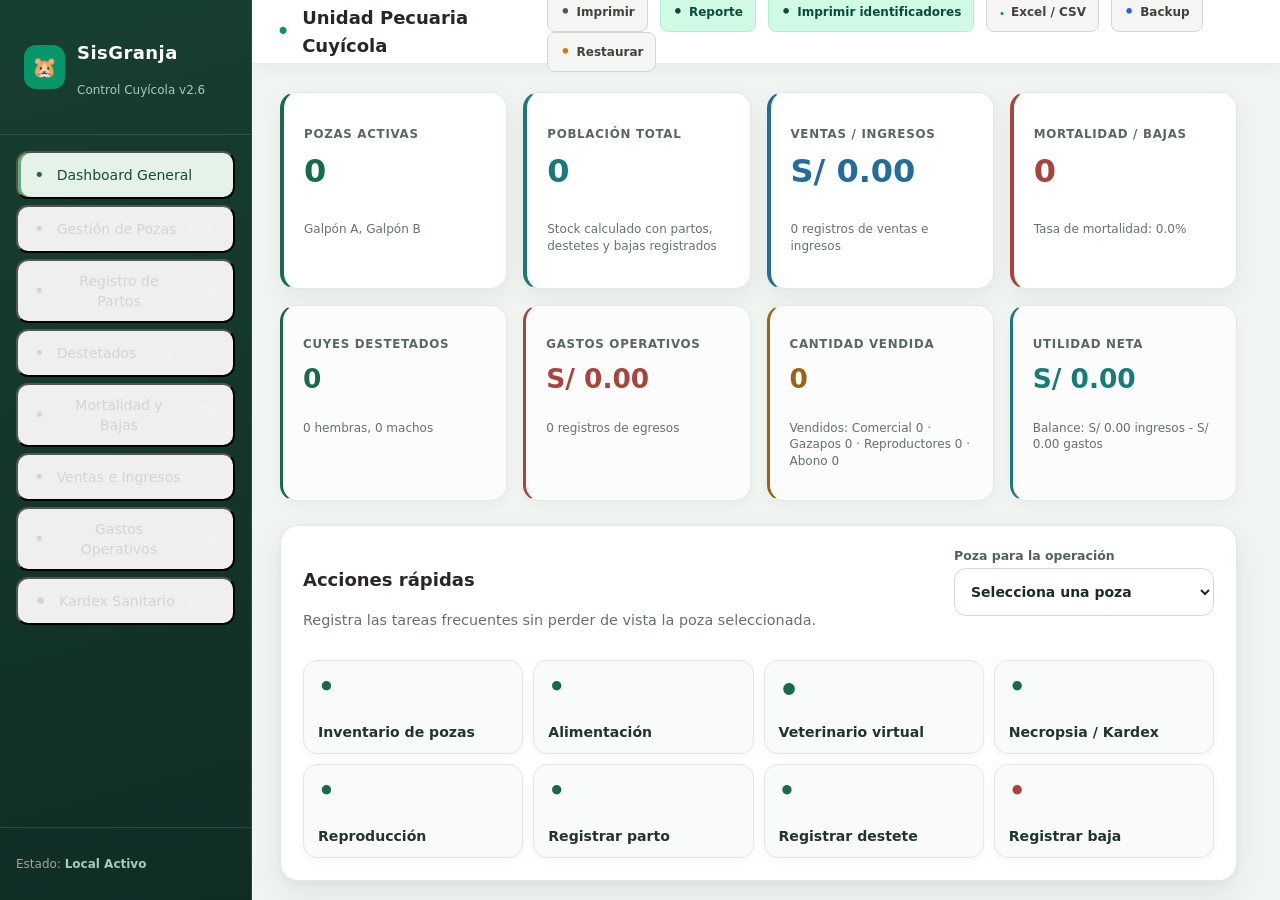
<file: SisGranja_v2.5.html>
<!DOCTYPE html>
<html lang="es">
<head>
    <meta charset="UTF-8">
    <meta name="viewport" content="width=device-width, initial-scale=1.0">
    <meta http-equiv="Content-Security-Policy" content="default-src 'none'; script-src 'unsafe-inline'; style-src 'unsafe-inline'; img-src 'self' data: blob:; font-src 'self' data:; connect-src 'none'; object-src 'none'; base-uri 'none'; form-action 'none'">
    <title>SisGranja v2.6 - Unidad Pecuaria Cuyícola</title>
    <style>
        :root {
      color-scheme: light;
      --farm-green: #0f766e; /* Verde bosque corporativo */
      --farm-ink: #1e293b;   /* Texto pizarra oscuro */
      --farm-canvas: #f8fafc; /* Fondo gris claro minimalista */
      --farm-card: #ffffff;  /* Tarjetas blancas puras */
      --farm-border: #e2e8f0; /* Bordes sutiles */
      --farm-line: #e0e5eb;
      --farm-shadow: 0 10px 28px rgb(31 41 55 / 5%), 0 2px 6px rgb(31 41 55 / 3%);
    }
        * { box-sizing: border-box; }
        html { scroll-behavior: smooth; }
        body { font-family: system-ui, -apple-system, BlinkMacSystemFont, 'Segoe UI', sans-serif; background: var(--farm-canvas); color: var(--farm-ink); }
        button, input, select { font: inherit; }
        button, input, select, label[for] { -webkit-tap-highlight-color: transparent; }
        button:focus-visible, input:focus-visible, select:focus-visible, textarea:focus-visible { outline: 3px solid #8bc7a9; outline-offset: 2px; }
        input:not([type="checkbox"]), select, textarea { min-height: 56px; border-color: var(--farm-line); border-radius: 10px; background-color: #fff; color: var(--farm-ink); font-size: 1rem; transition: border-color 150ms ease, box-shadow 150ms ease, background-color 150ms ease; }
        input:not([type="checkbox"]):focus, select:focus, textarea:focus { border-color: #4d9b75; box-shadow: 0 0 0 4px rgb(23 107 75 / 11%); outline: none; }
        input::placeholder, textarea::placeholder { color: #8a9690; }
        button { min-height: 48px; border-radius: 10px; font-weight: 700; transition: filter 150ms ease, box-shadow 150ms ease, transform 150ms ease; }
        button:hover:not(:disabled) { filter: brightness(.97); }
        button:active:not(:disabled) { transform: translateY(1px); }
        button:disabled { cursor: not-allowed; }
        .app-sidebar { background: #252f39; border-color: #35414b; color: #e2e8ee; }
        .app-sidebar > div:first-child > div:first-child { border-color: #35414b; }
        .app-sidebar .border-emerald-900, .app-sidebar .border-emerald-900\/50 { border-color: #35414b; }
        .app-sidebar .text-emerald-400 { color: #a8cbb9; }
        .app-sidebar [id^="badge-"] { background: #35414b; color: #e2e8ee; }
        .app-sidebar nav button { min-height: 48px; border-radius: 9px; }
        .app-sidebar nav button:hover { background-color: #303b46; }
        .app-sidebar nav button.bg-emerald-900 { background-color: #394651; color: #fff; box-shadow: inset 3px 0 #7eb698; }
        .app-topbar { background: rgb(255 255 255 / 97%); border-color: var(--farm-line); box-shadow: 0 2px 10px rgb(31 41 55 / 3%); backdrop-filter: blur(12px); }
        .app-topbar button, .app-topbar label { min-height: 40px; border-radius: 8px; }
        .app-main { min-width: 0; background: var(--farm-canvas); }
        .app-content { background: var(--farm-canvas); }
        .view-section { padding-bottom: 8px; }
        .surface, .bg-white.rounded-2xl { border: 1px solid var(--farm-line) !important; border-radius: 14px !important; background-color: #fff; box-shadow: var(--farm-shadow) !important; }
        .view-section > .bg-white:has(> form), .view-section > section:has(> form), #view-dashboard section:has(form) { padding: 28px !important; }
        .view-section > .bg-white:has(> form) > h3, .view-section > section:has(> form) > h3 { margin-bottom: 22px; }
        .view-section form { row-gap: 20px; column-gap: 20px; }
        .view-section form label { color: #40544a; font-size: .9rem; font-weight: 700; line-height: 1.45; }
        .view-section form input:not([type="checkbox"]), .view-section form select, .view-section form textarea { width: 100%; margin-top: 7px; padding: 12px 14px; }
        .view-section form > button[type="submit"], .view-section form > div > button[type="submit"] { min-height: 56px; padding: 12px 22px; font-size: .95rem; }
        .view-section form > button.action-giant { min-height: 76px; }
        #view-salud form > div:last-child { grid-column: 1 / -1; }
        #view-bajas > section { padding: 32px !important; }
        #view-bajas #baja-form { gap: 22px; }
        #view-bajas #baja-form label { font-size: .95rem; }
        #view-bajas #baja-form label.bg-emerald-700, #view-bajas #baja-form label.bg-slate-700 { color: #fff; }
        .action-giant { display: flex; min-height: 76px; width: 100%; align-items: center; justify-content: center; gap: 12px; border-radius: 11px; padding: 16px 20px; color: #fff; font-size: 1.05rem; font-weight: 800; text-align: center; box-shadow: 0 5px 12px rgb(24 53 43 / 14%); transition: filter 150ms ease, transform 150ms ease, box-shadow 150ms ease; }
        .action-giant:hover { filter: brightness(.96); box-shadow: 0 8px 18px rgb(24 53 43 / 18%); }
        .action-giant:active { transform: translateY(1px); }
        .action-giant:disabled { filter: grayscale(.65); }
        .action-giant i { font-size: 2rem; flex: none; }
        .action-parto { background: #176b4b; }
        .action-destete { background: #a34d16; }
        .action-venta { background: #176b9b; }
        .action-baja { background: #a33b32; }
        .toast-confirmation { width: min(100%, 520px); min-height: 72px; border-radius: 12px; padding: 18px 20px; color: #fff; font-size: 1.05rem; font-weight: 800; box-shadow: 0 12px 32px rgb(24 53 43 / 24%); }
        .toast-confirmation i { font-size: 1.8rem; flex: none; }
        .toast-success { background: #176b4b; }
        .toast-error { background: #a33b32; }
        .temperature-ok { background: #e0f3e7; color: #176b4b; border-color: #b8dfc5; }
        .temperature-alert { background: #fff0d6; color: #92530c; border-color: #f1d5a4; }
        .temperature-danger { background: #fce2df; color: #9e433c; border-color: #f2cbc6; }
        .temperature-cold { background: #dceefa; color: #22628c; border-color: #bfdff2; }
        table { color: #374151; }
        thead { background-color: #f5f7f9 !important; color: #596579 !important; }
        thead th { font-weight: 800; letter-spacing: .04em; }
        tbody tr { border-color: #e9edf1 !important; }
        tbody tr:hover { background-color: #f8fafb !important; }
        input[type="checkbox"] { accent-color: var(--farm-green); }
        @media print {
            body { display: block !important; height: auto !important; overflow: visible !important; background: #fff !important; }
            .app-sidebar, .app-topbar, .no-print, #toast-container { display: none !important; }
            .app-main, .app-content { display: block !important; height: auto !important; overflow: visible !important; padding: 0 !important; }
            .view-section { display: block !important; break-after: page; }
            .view-section.hidden { display: none !important; }
            button { display: none !important; }
            .bg-white, .surface { box-shadow: none !important; }
        }
        @media (min-width: 768px) {
            .app-sidebar { position: sticky; top: 0; width: 260px; min-width: 260px; height: 100vh; }
            .app-content { padding: 30px !important; }
        }
        @media (max-width: 767px) {
            body { height: 100dvh; min-height: 100dvh; overflow: hidden; }
            .app-sidebar { flex: none; }
            .app-sidebar > div:first-child > div:first-child { padding: 12px 16px; }
            .app-sidebar > div:first-child > div:first-child > div:first-child { padding: 8px; font-size: 18px; }
            .app-sidebar nav { display: flex; gap: 8px; overflow-x: auto; padding: 8px 12px 12px; scrollbar-width: thin; }
            .app-sidebar nav button { width: auto; min-width: max-content; min-height: 48px; padding: 0 14px; }
            .app-sidebar nav button span.ml-auto { margin-left: 4px; }
            .app-sidebar > div:last-child { display: none; }
            .app-main { height: calc(100dvh - 132px); min-height: 0; }
            .app-topbar { min-height: 60px; height: auto; padding: 8px 14px; gap: 8px; }
            .app-topbar > div:last-child { flex-wrap: nowrap; overflow-x: auto; max-width: 58%; }
            .app-topbar > div:last-child > span { display: none; }
            .app-content { padding: 16px !important; }
            .surface, .bg-white.rounded-2xl { border-radius: 12px !important; }
            .view-section > .bg-white:has(> form), .view-section > section:has(> form), #view-dashboard section:has(form), #view-bajas > section { padding: 20px !important; }
            .view-section form { row-gap: 17px; column-gap: 14px; }
            .view-section form input:not([type="checkbox"]), .view-section form select, .view-section form textarea { min-height: 62px; font-size: 16px; }
            button { min-height: 54px; }
            .app-topbar button, .app-topbar label { min-height: 40px; }
            .action-giant { min-height: 76px; font-size: 1rem; }
            #toast-container { right: 12px; bottom: calc(12px + env(safe-area-inset-bottom)); left: 12px; align-items: center; }
            #toast-container > div { width: 100%; }
            .view-section .overflow-x-auto { border: 1px solid #e6ece8; border-radius: 10px; }
        }
        /* Local utility layer: replaces the external Tailwind runtime. */
        *, *::before, *::after { box-sizing: border-box; }
        body { margin: 0; }
        img, canvas { display: block; max-width: 100%; }
        button { cursor: pointer; }
        .hidden { display: none !important; }
        .block { display: block; }
        .flex { display: flex; }
        .inline-flex { display: inline-flex; }
        .grid { display: grid; }
        .flex-1 { flex: 1 1 0%; }
        .flex-col { flex-direction: column; }
        .flex-wrap { flex-wrap: wrap; }
        .items-center { align-items: center; }
        .items-end { align-items: flex-end; }
        .items-start { align-items: flex-start; }
        .justify-between { justify-content: space-between; }
        .justify-center { justify-content: center; }
        .justify-end { justify-content: flex-end; }
        .grid-cols-1 { grid-template-columns: repeat(1, minmax(0, 1fr)); }
        .gap-1\.5 { gap: .375rem; }
        .gap-2 { gap: .5rem; }
        .gap-3 { gap: .75rem; }
        .gap-4 { gap: 1rem; }
        .gap-6 { gap: 1.5rem; }
        .space-y-1 > :not([hidden]) ~ :not([hidden]) { margin-top: .25rem; }
        .space-y-1\.5 > :not([hidden]) ~ :not([hidden]) { margin-top: .375rem; }
        .space-y-2 > :not([hidden]) ~ :not([hidden]) { margin-top: .5rem; }
        .space-y-3 > :not([hidden]) ~ :not([hidden]) { margin-top: .75rem; }
        .space-y-4 > :not([hidden]) ~ :not([hidden]) { margin-top: 1rem; }
        .space-y-5 > :not([hidden]) ~ :not([hidden]) { margin-top: 1.25rem; }
        .space-y-6 > :not([hidden]) ~ :not([hidden]) { margin-top: 1.5rem; }
        .space-x-3 > :not([hidden]) ~ :not([hidden]) { margin-left: .75rem; }
        .min-h-screen { min-height: 100vh; }
        .min-h-20 { min-height: 5rem; }
        .min-w-0 { min-width: 0; }
        .min-w-36 { min-width: 9rem; }
        .w-full { width: 100%; }
        .w-2 { width: .5rem; }
        .w-5 { width: 1.25rem; }
        .w-64 { width: 16rem; }
        .h-screen { height: 100vh; }
        .h-2 { height: .5rem; }
        .h-5 { height: 1.25rem; }
        .h-16 { height: 4rem; }
        .h-32 { height: 8rem; }
        .h-64 { height: 16rem; }
        .max-w-full { max-width: 100%; }
        .max-w-sm { max-width: 24rem; }
        .max-w-3xl { max-width: 48rem; }
        .max-h-64 { max-height: 16rem; }
        [class~="max-h-[90vh]"] { max-height: 90vh; }
        .shrink-0 { flex-shrink: 0; }
        .overflow-hidden { overflow: hidden; }
        .overflow-x-auto { overflow-x: auto; }
        .overflow-y-auto { overflow-y: auto; }
        .relative { position: relative; }
        .fixed { position: fixed; }
        .inset-0 { inset: 0; }
        .bottom-5 { bottom: 1.25rem; }
        .right-5 { right: 1.25rem; }
        .z-50 { z-index: 50; }
        .mx-auto { margin-left: auto; margin-right: auto; }
        .my-5 { margin-top: 1.25rem; margin-bottom: 1.25rem; }
        .mb-1 { margin-bottom: .25rem; }
        .mb-3 { margin-bottom: .75rem; }
        .mb-4 { margin-bottom: 1rem; }
        .ml-auto { margin-left: auto; }
        .mr-1 { margin-right: .25rem; }
        .mt-0\.5 { margin-top: .125rem; }
        .mt-1 { margin-top: .25rem; }
        .mt-2 { margin-top: .5rem; }
        .mt-4 { margin-top: 1rem; }
        .p-2 { padding: .5rem; }
        .p-3 { padding: .75rem; }
        .p-4 { padding: 1rem; }
        .p-5 { padding: 1.25rem; }
        .p-6 { padding: 1.5rem; }
        .p-8 { padding: 2rem; }
        .px-2 { padding-left: .5rem; padding-right: .5rem; }
        .px-3 { padding-left: .75rem; padding-right: .75rem; }
        .px-4 { padding-left: 1rem; padding-right: 1rem; }
        .px-5 { padding-left: 1.25rem; padding-right: 1.25rem; }
        .px-6 { padding-left: 1.5rem; padding-right: 1.5rem; }
        .py-0\.5 { padding-top: .125rem; padding-bottom: .125rem; }
        .py-1 { padding-top: .25rem; padding-bottom: .25rem; }
        .py-1\.5 { padding-top: .375rem; padding-bottom: .375rem; }
        .py-2 { padding-top: .5rem; padding-bottom: .5rem; }
        .py-2\.5 { padding-top: .625rem; padding-bottom: .625rem; }
        .py-3 { padding-top: .75rem; padding-bottom: .75rem; }
        .py-4 { padding-top: 1rem; padding-bottom: 1rem; }
        .pl-5 { padding-left: 1.25rem; }
        .self-end { align-self: flex-end; }
        .cursor-pointer { cursor: pointer; }
        .pointer-events-none { pointer-events: none; }
        .text-center { text-align: center; }
        .text-left { text-align: left; }
        .text-xs { font-size: .75rem; line-height: 1rem; }
        .text-sm { font-size: .875rem; line-height: 1.25rem; }
        .text-base { font-size: 1rem; line-height: 1.5rem; }
        .text-lg { font-size: 1.125rem; line-height: 1.75rem; }
        .text-xl { font-size: 1.25rem; line-height: 1.75rem; }
        .text-2xl { font-size: 1.5rem; line-height: 2rem; }
        .text-3xl { font-size: 1.875rem; line-height: 2.25rem; }
        .font-medium { font-weight: 500; }
        .font-normal { font-weight: 400; }
        .font-semibold { font-weight: 600; }
        .font-bold { font-weight: 700; }
        .font-extrabold { font-weight: 800; }
        .uppercase { text-transform: uppercase; }
        .tracking-wide { letter-spacing: .025em; }
        .tabular-nums { font-variant-numeric: tabular-nums; }
        .antialiased { -webkit-font-smoothing: antialiased; }
        .whitespace-pre-wrap { white-space: pre-wrap; }
        .break-words { overflow-wrap: break-word; }
        .object-contain { object-fit: contain; }
        .outline-none { outline: 2px solid transparent; outline-offset: 2px; }
        .list-decimal { list-style-type: decimal; }
        .border { border: 1px solid var(--farm-border); }
        .border-2 { border: 2px solid var(--farm-border); }
        .border-b { border-bottom: 1px solid var(--farm-border); }
        .border-r { border-right: 1px solid var(--farm-border); }
        .border-t { border-top: 1px solid var(--farm-border); }
        .border-collapse { border-collapse: collapse; }
        .border-t-transparent { border-top-color: transparent; }
        .rounded-lg { border-radius: .5rem; }
        .rounded-xl { border-radius: .75rem; }
        .rounded-2xl { border-radius: 1rem; }
        .rounded-full { border-radius: 9999px; }
        .shadow { box-shadow: 0 1px 3px rgb(15 23 42 / 12%); }
        .shadow-sm { box-shadow: 0 1px 2px rgb(15 23 42 / 8%); }
        .shadow-xs { box-shadow: 0 1px 2px rgb(15 23 42 / 6%); }
        .shadow-2xl { box-shadow: 0 24px 48px rgb(15 23 42 / 24%); }
        .transition { transition: all 150ms ease; }
        .animate-pulse { animation: pulse 1.5s ease-in-out infinite; }
        .animate-spin { animation: spin 1s linear infinite; }
        @keyframes pulse { 50% { opacity: .45; } }
        @keyframes spin { to { transform: rotate(360deg); } }
        .bg-white { background-color: #fff; }
        .bg-stone-50 { background-color: #fafaf9; }
        .bg-stone-100 { background-color: #f5f5f4; }
        .bg-stone-700 { background-color: #44403c; }
        .bg-stone-950\/60 { background-color: rgb(12 10 9 / 60%); }
        .bg-stone-950\/80 { background-color: rgb(12 10 9 / 80%); }
        .bg-slate-700 { background-color: #334155; }
        .bg-amber-50 { background-color: #fffbeb; }
        .bg-amber-600 { background-color: #d97706; }
        .bg-amber-700 { background-color: #b45309; }
        .bg-emerald-50 { background-color: #ecfdf5; }
        .bg-emerald-100 { background-color: #d1fae5; }
        .bg-emerald-500 { background-color: #10b981; }
        .bg-emerald-600 { background-color: #059669; }
        .bg-emerald-700 { background-color: #047857; }
        .bg-emerald-800 { background-color: #065f46; }
        .bg-emerald-900 { background-color: #064e3b; }
        .bg-emerald-950 { background-color: #022c22; }
        .bg-rose-50 { background-color: #fff1f2; }
        .bg-rose-700 { background-color: #be123c; }
        .bg-sky-50 { background-color: #f0f9ff; }
        .bg-sky-700 { background-color: #0369a1; }
        .text-white { color: #fff; }
        .text-stone-300 { color: #d6d3d1; }
        .text-stone-400 { color: #a8a29e; }
        .text-stone-500 { color: #78716c; }
        .text-stone-600 { color: #57534e; }
        .text-stone-700 { color: #44403c; }
        .text-stone-800 { color: #292524; }
        .text-stone-900 { color: #1c1917; }
        .text-emerald-200 { color: #a7f3d0; }
        .text-emerald-400 { color: #34d399; }
        .text-emerald-600 { color: #059669; }
        .text-emerald-700 { color: #047857; }
        .text-emerald-800 { color: #065f46; }
        .text-emerald-900 { color: #064e3b; }
        .text-amber-600 { color: #d97706; }
        .text-amber-800 { color: #92400e; }
        .text-amber-900 { color: #78350f; }
        .text-blue-600 { color: #2563eb; }
        .text-blue-700 { color: #1d4ed8; }
        .text-rose-600 { color: #e11d48; }
        .border-stone-200 { border-color: #e7e5e4; }
        .border-stone-300 { border-color: #d6d3d1; }
        .border-emerald-200 { border-color: #a7f3d0; }
        .border-emerald-700 { border-color: #047857; }
        .border-emerald-900 { border-color: #064e3b; }
        .border-emerald-900\/50 { border-color: rgb(6 78 59 / 50%); }
        .border-amber-200 { border-color: #fde68a; }
        .border-rose-200 { border-color: #fecdd3; }
        .border-sky-200 { border-color: #bae6fd; }
        .hover\:bg-emerald-700:hover { background-color: #047857; }
        .hover\:bg-emerald-800:hover { background-color: #065f46; }
        .hover\:bg-emerald-900\/60:hover { background-color: rgb(6 78 59 / 60%); }
        .hover\:bg-slate-800:hover { background-color: #1e293b; }
        .hover\:bg-stone-200:hover { background-color: #e7e5e4; }
        .hover\:bg-stone-800:hover { background-color: #292524; }
        .hover\:bg-amber-700:hover { background-color: #b45309; }
        .hover\:bg-emerald-200:hover { background-color: #a7f3d0; }
        .hover\:text-stone-800:hover { color: #292524; }
        .hover\:text-emerald-950:hover { color: #022c22; }
        .focus\:border-emerald-600:focus { border-color: #059669; }
        .disabled\:cursor-not-allowed:disabled { cursor: not-allowed; }
        .disabled\:bg-stone-300:disabled { background-color: #d6d3d1; }
        .disabled\:text-stone-600:disabled { color: #57534e; }
        i.ph { display: inline-block; font-style: normal; line-height: 1; }
        i.ph::before { content: '•'; }
        .ph-baby::before { content: '◉'; }
        .ph-calendar-check::before { content: '▣'; }
        .ph-camera::before { content: '◉'; }
        .ph-chart-bar::before { content: '▥'; }
        .ph-chart-pie::before { content: '◔'; }
        .ph-currency-circle-dollar::before { content: 'S/'; }
        .ph-download-simple::before { content: '↓'; }
        .ph-file-text::before, .ph-printer::before { content: '▤'; }
        .ph-file-xls::before { content: 'CSV'; font-size: .55em; font-weight: 800; }
        .ph-first-aid-kit::before { content: '+'; font-size: 1.25em; }
        .ph-floppy-disk::before { content: '▣'; }
        .ph-heartbeat::before { content: '♥'; }
        .ph-image::before { content: '▧'; }
        .ph-lightning::before { content: 'ϟ'; }
        .ph-paw-print::before { content: '✣'; }
        .ph-qr-code::before { content: '#'; font-weight: 800; }
        .ph-receipt::before { content: '≡'; }
        .ph-shield-warning::before { content: '⚠'; }
        .ph-shopping-cart::before { content: '▱'; }
        .ph-squares-four::before { content: '▦'; }
        .ph-upload-simple::before { content: '↑'; }
        .ph-users-three::before { content: '♟'; }
        @media (min-width: 640px) {
            .sm\:flex { display: flex; }
            .sm\:flex-row { flex-direction: row; }
            .sm\:items-center { align-items: center; }
            .sm\:items-end { align-items: flex-end; }
            .sm\:justify-between { justify-content: space-between; }
            .sm\:grid-cols-2 { grid-template-columns: repeat(2, minmax(0, 1fr)); }
            .sm\:grid-cols-3 { grid-template-columns: repeat(3, minmax(0, 1fr)); }
            .sm\:grid-cols-4 { grid-template-columns: repeat(4, minmax(0, 1fr)); }
            .sm\:grid-cols-5 { grid-template-columns: repeat(5, minmax(0, 1fr)); }
            [class~="sm:grid-cols-[minmax(0,1fr)_repeat(5,auto)]"] { grid-template-columns: minmax(0, 1fr) repeat(5, auto); }
            .sm\:col-span-2 { grid-column: span 2 / span 2; }
            .sm\:col-span-4 { grid-column: span 4 / span 4; }
            .sm\:col-span-5 { grid-column: span 5 / span 5; }
            .sm\:p-6 { padding: 1.5rem; }
            .sm\:p-7 { padding: 1.75rem; }
            .sm\:w-40 { width: 10rem; }
        }
        @media (min-width: 768px) {
            .md\:flex-row { flex-direction: row; }
            .md\:w-64 { width: 16rem; }
            .md\:grid-cols-4 { grid-template-columns: repeat(4, minmax(0, 1fr)); }
            .md\:col-span-4 { grid-column: span 4 / span 4; }
        }
        @media (min-width: 1024px) {
            .lg\:grid-cols-2 { grid-template-columns: repeat(2, minmax(0, 1fr)); }
            .lg\:grid-cols-4 { grid-template-columns: repeat(4, minmax(0, 1fr)); }
        }
        @media (min-width: 1280px) {
            .xl\:grid-cols-4 { grid-template-columns: repeat(4, minmax(0, 1fr)); }
            .xl\:col-span-4 { grid-column: span 4 / span 4; }
            .xl\:col-span-5 { grid-column: span 5 / span 5; }
        }
        :root {
            --farm-green: #176b4b;
            --farm-ink: #1d2b24;
            --farm-canvas: #f1f5f1;
            --farm-card: #fff;
            --farm-border: #dce6dd;
            --farm-line: #e2e9e3;
            --farm-shadow: 0 12px 28px rgb(21 48 34 / 8%), 0 2px 6px rgb(21 48 34 / 4%);
        }
        body { font-family: "Aptos", "Segoe UI", system-ui, sans-serif; color: var(--farm-ink); background: var(--farm-canvas); }
        .app-sidebar { background: linear-gradient(165deg, #173f31 0%, #102d24 100%); border-color: #244b3b; color: #e7f0e9; }
        .app-sidebar > div:first-child > div:first-child { border-color: rgb(255 255 255 / 12%); }
        .app-sidebar .border-emerald-900, .app-sidebar .border-emerald-900\/50 { border-color: rgb(255 255 255 / 12%); }
        .app-sidebar nav button { min-height: 48px; border-radius: 12px; transition: background-color 150ms ease, color 150ms ease; }
        .app-sidebar nav button:hover { background: rgb(255 255 255 / 9%); }
        .app-sidebar nav button.bg-emerald-900 { background: #e5f2e9; color: #174b35; box-shadow: inset 3px 0 #69aa7b; }
        .app-sidebar nav button.bg-emerald-900 .text-lg { color: #176b4b; }
        .app-sidebar [id^="badge-"] { background: rgb(255 255 255 / 12%); color: #e7f0e9; }
        .app-topbar { min-width: 0; background: rgb(255 255 255 / 96%); border-color: var(--farm-line); box-shadow: 0 3px 14px rgb(24 53 37 / 5%); }
        .app-main, .app-content, .view-section, .view-section > * { min-width: 0; }
        .app-content { background: var(--farm-canvas); scrollbar-gutter: stable; }
        .surface, .bg-white.rounded-2xl { border: 1px solid var(--farm-line) !important; border-radius: 18px !important; background: var(--farm-card); box-shadow: var(--farm-shadow) !important; }
        .view-section form { min-width: 0; }
        .view-section form > *, .view-section form label { min-width: 0; }
        .view-section form input:not([type="checkbox"]), .view-section form select, .view-section form textarea { max-width: 100%; }
        input[type="file"] { max-width: 100%; font-size: .9rem; }
        .dashboard-kpis { grid-template-columns: repeat(4, minmax(0, 1fr)); gap: 16px; }
        .kpi-card { position: relative; min-height: 148px; overflow: hidden; padding: 21px 20px; border: 1px solid var(--farm-line) !important; border-left: 4px solid var(--kpi-accent, #176b4b) !important; border-radius: 16px !important; background: #fff; box-shadow: 0 8px 22px rgb(24 53 37 / 7%) !important; }
        .kpi-card > p:first-child { color: #59685e; font-size: .74rem; letter-spacing: .06em; }
        .kpi-card h3 { margin-top: 9px; color: var(--kpi-accent, #176b4b); font-size: 2rem; line-height: 1.12; font-variant-numeric: tabular-nums; overflow-wrap: anywhere; }
        .kpi-card > p:last-child { margin-top: 8px; color: #657269; line-height: 1.4; overflow-wrap: anywhere; }
        .kpi-card-secondary { min-height: 124px; padding: 18px 20px; border-left-width: 3px !important; background: #fbfcfb; box-shadow: 0 4px 14px rgb(24 53 37 / 4%) !important; }
        .kpi-card-secondary h3 { font-size: 1.65rem; }
        .kpi-accent-green { --kpi-accent: #176b4b; }
        .kpi-accent-teal { --kpi-accent: #187b78; }
        .kpi-accent-blue { --kpi-accent: #246c9b; }
        .kpi-accent-rose { --kpi-accent: #a8443e; }
        .kpi-accent-amber { --kpi-accent: #9a6416; }
        .quick-actions { padding: 22px; }
        .quick-actions-heading { display: flex; align-items: flex-start; justify-content: space-between; gap: 18px; margin-bottom: 18px; }
        .quick-actions-heading p { max-width: 680px; margin-top: 5px; color: #647168; font-size: .9rem; }
        .quick-poza-picker { display: block; width: min(100%, 300px); flex: 0 0 260px; color: #526258; font-size: .78rem; font-weight: 800; }
        .quick-poza-picker select { min-height: 48px; margin-top: 5px; padding: 9px 12px; }
        .quick-action-grid { display: grid; grid-template-columns: repeat(4, minmax(0, 1fr)); gap: 10px; }
        .quick-action { display: flex; min-width: 0; min-height: 94px; flex-direction: column; align-items: flex-start; justify-content: space-between; gap: 12px; border: 1px solid #e0e9e1; border-radius: 14px; padding: 13px 14px; background: #f8fbf8; color: #20362a; text-align: left; box-shadow: 0 3px 9px rgb(24 53 37 / 4%); }
        .quick-action:hover { border-color: #a8cbb1; background: #f0f7f1; box-shadow: 0 7px 16px rgb(24 53 37 / 9%); }
        .quick-action i { color: #176b4b; font-size: 1.65rem; }
        .quick-action span { font-size: .88rem; font-weight: 800; line-height: 1.2; }
        .quick-action.quick-action-alert i { color: #a8443e; }
        .demo-tools { border: 1px solid #e8dfc9; border-radius: 14px; padding: 14px 16px; background: #fffcf5; }
        .demo-tools summary { color: #70551e; cursor: pointer; font-size: .88rem; font-weight: 800; }
        .demo-tools button { margin-top: 12px; }
        .view-section > .bg-white:has(> form), .view-section > section:has(> form), #view-dashboard section:has(form) { padding: 24px !important; }
        @media (min-width: 768px) {
            .app-sidebar { width: 252px; min-width: 252px; }
            .app-content { padding: 28px !important; }
        }
        @media (min-width: 768px) and (max-width: 1100px) {
            .dashboard-kpis { grid-template-columns: repeat(2, minmax(0, 1fr)); }
            .quick-action-grid { grid-template-columns: repeat(2, minmax(0, 1fr)); }
        }
        @media (max-width: 767px) {
            body { height: 100dvh; min-height: 100dvh; overflow: hidden; }
            .app-sidebar nav { gap: 7px; padding: 7px 12px 10px; }
            .app-sidebar nav button { min-height: 46px; padding: 0 12px; }
            .app-main { height: calc(100dvh - 132px); }
            .app-topbar { min-height: 58px; padding: 7px 12px; gap: 7px; }
            .app-topbar > div:first-child { min-width: 0; gap: 7px; }
            .app-topbar h2 { overflow: hidden; font-size: .92rem; text-overflow: ellipsis; white-space: nowrap; }
            .app-topbar > div:last-child { max-width: 54%; gap: 6px; }
            .app-topbar > div:last-child button, .app-topbar > div:last-child label { flex: 0 0 auto; padding: 0 10px; }
            .app-content { padding: 14px !important; }
            .dashboard-kpis { grid-template-columns: repeat(2, minmax(0, 1fr)); gap: 10px; }
            .kpi-card { min-height: 134px; padding: 16px 14px; }
            .kpi-card h3 { font-size: 1.75rem; }
            .kpi-card-secondary { min-height: 116px; padding: 14px; }
            .kpi-card-secondary h3 { font-size: 1.45rem; }
            .quick-actions { padding: 17px; }
            .quick-actions-heading { display: block; margin-bottom: 14px; }
            .quick-poza-picker { width: 100%; margin-top: 14px; }
            .quick-action-grid { grid-template-columns: repeat(2, minmax(0, 1fr)); gap: 8px; }
            .quick-action { min-height: 82px; padding: 12px; }
            .view-section > .bg-white:has(> form), .view-section > section:has(> form), #view-dashboard section:has(form), #view-bajas > section { padding: 17px !important; }
            .view-section form { row-gap: 14px; column-gap: 12px; }
            .view-section form input:not([type="checkbox"]), .view-section form select, .view-section form textarea { min-height: 54px; font-size: 16px; }
            .action-giant { min-height: 68px; }
        }
        @media (max-width: 390px) {
            .kpi-card { padding: 14px 11px; }
            .kpi-card > p:first-child { font-size: .68rem; }
            .kpi-card h3 { font-size: 1.55rem; }
            .kpi-card-secondary h3 { font-size: 1.3rem; }
            .quick-action span { font-size: .82rem; }
        }
    </style>
</head>
<body class="min-h-screen flex flex-col md:flex-row antialiased">

    <!-- SIDEBAR -->
    <aside class="app-sidebar w-full md:w-64 bg-emerald-950 text-stone-300 flex flex-col justify-between border-r border-emerald-900 shrink-0">
        <div>
            <div class="p-6 flex items-center space-x-3 border-b border-emerald-900/50">
                <div class="bg-emerald-600 p-2 rounded-xl text-white font-bold text-xl">🐹</div>
                <div>
                    <h1 class="font-bold text-lg text-white tracking-wide">SisGranja</h1>
                    <p class="text-xs text-emerald-400">Control Cuyícola v2.6</p>
                </div>
            </div>
            <nav class="p-4 space-y-1.5">
                <button onclick="switchView('dashboard')" id="nav-dashboard" class="w-full flex items-center space-x-3 px-4 py-2.5 rounded-xl font-medium text-sm transition bg-emerald-900 text-white shadow-sm">
                    <i class="ph ph-squares-four text-lg"></i><span>Dashboard General</span>
                </button>
                <button onclick="switchView('cuyes')" id="nav-cuyes" class="w-full flex items-center space-x-3 px-4 py-2.5 rounded-xl font-medium text-sm transition hover:bg-emerald-900/60 text-stone-300">
                    <i class="ph ph-paw-print text-lg"></i><span>Gestión de Pozas</span>
                    <span id="badge-pozas" class="ml-auto bg-emerald-800 text-emerald-200 text-xs px-2 py-0.5 rounded-full">0</span>
                </button>
                <button onclick="switchView('partos')" id="nav-partos" class="w-full flex items-center space-x-3 px-4 py-2.5 rounded-xl font-medium text-sm transition hover:bg-emerald-900/60 text-stone-300">
                    <i class="ph ph-baby text-lg"></i><span>Registro de Partos</span>
                    <span id="badge-partos" class="ml-auto bg-emerald-800 text-emerald-200 text-xs px-2 py-0.5 rounded-full">0</span>
                </button>
                <button onclick="switchView('destetados')" id="nav-destetados" class="w-full flex items-center space-x-3 px-4 py-2.5 rounded-xl font-medium text-sm transition hover:bg-emerald-900/60 text-stone-300">
                    <i class="ph ph-users-three text-lg"></i><span>Destetados</span>
                    <span id="badge-destetados" class="ml-auto bg-emerald-800 text-emerald-200 text-xs px-2 py-0.5 rounded-full">0</span>
                </button>
                <button onclick="switchView('bajas')" id="nav-bajas" class="w-full flex items-center space-x-3 px-4 py-2.5 rounded-xl font-medium text-sm transition hover:bg-emerald-900/60 text-stone-300">
                    <i class="ph ph-shield-warning text-lg"></i><span>Mortalidad y Bajas</span>
                    <span id="badge-bajas" class="ml-auto bg-emerald-800 text-emerald-200 text-xs px-2 py-0.5 rounded-full">0</span>
                </button>
                <button onclick="switchView('ventas')" id="nav-ventas" class="w-full flex items-center space-x-3 px-4 py-2.5 rounded-xl font-medium text-sm transition hover:bg-emerald-900/60 text-stone-300">
                    <i class="ph ph-shopping-cart text-lg"></i><span>Ventas e Ingresos</span>
                    <span id="badge-ventas" class="ml-auto bg-emerald-800 text-emerald-200 text-xs px-2 py-0.5 rounded-full">0</span>
                </button>
                <button onclick="switchView('gastos')" id="nav-gastos" class="w-full flex items-center space-x-3 px-4 py-2.5 rounded-xl font-medium text-sm transition hover:bg-emerald-900/60 text-stone-300">
                    <i class="ph ph-receipt text-lg"></i><span>Gastos Operativos</span>
                    <span id="badge-gastos" class="ml-auto bg-emerald-800 text-emerald-200 text-xs px-2 py-0.5 rounded-full">0</span>
                </button>
                <button onclick="switchView('salud')" id="nav-salud" class="w-full flex items-center space-x-3 px-4 py-2.5 rounded-xl font-medium text-sm transition hover:bg-emerald-900/60 text-stone-300">
                    <i class="ph ph-first-aid-kit text-lg"></i><span>Kardex Sanitario</span>
                    <span id="badge-salud" class="ml-auto bg-emerald-800 text-emerald-200 text-xs px-2 py-0.5 rounded-full">0</span>
                </button>
            </nav>
        </div>
        <div class="p-4 border-t border-emerald-900/50 text-xs text-stone-400">
            <p>Estado: <span class="text-emerald-400 font-semibold">Local Activo</span></p>
        </div>
    </aside>

    <!-- MAIN CONTENT -->
    <main class="app-main flex-1 flex flex-col h-screen overflow-hidden">
        <!-- TOPBAR -->
        <header class="app-topbar bg-white border-b border-stone-200 h-16 flex items-center justify-between px-6 shrink-0">
            <div class="flex items-center space-x-3">
                <i class="ph ph-paw-print text-2xl text-emerald-600"></i>
                <h2 id="view-title" class="font-bold text-stone-800 text-lg">Unidad Pecuaria Cuyícola</h2>
            </div>
            <div class="flex items-center space-x-3 flex-wrap">
                <span class="bg-emerald-100 text-emerald-800 text-xs font-semibold px-3 py-1 rounded-full border border-emerald-200 hidden sm:flex items-center gap-1.5">
                    <span class="w-2 h-2 rounded-full bg-emerald-500 animate-pulse"></span> Ratio Estándar: 1 Macho / 6 Hembras
                </span>
                <button onclick="window.print()" class="bg-stone-100 hover:bg-stone-200 text-stone-700 text-xs font-semibold px-3 py-2 rounded-lg border border-stone-300 flex items-center gap-1.5 transition">
                    <i class="ph ph-printer text-stone-600 text-base"></i> Imprimir
                </button>
                <button onclick="imprimirReporte()" class="bg-emerald-100 hover:bg-emerald-200 text-emerald-900 text-xs font-semibold px-3 py-2 rounded-lg border border-emerald-200 flex items-center gap-1.5 transition">
                    <i class="ph ph-file-text text-base"></i> Reporte
                </button>
                <button onclick="imprimirTodosLosQR()" class="bg-emerald-100 hover:bg-emerald-200 text-emerald-900 text-xs font-semibold px-3 py-2 rounded-lg border border-emerald-200 flex items-center gap-1.5 transition">
                    <i class="ph ph-qr-code text-base"></i> Imprimir identificadores
                </button>
                <button onclick="exportarExcel()" class="bg-stone-100 hover:bg-stone-200 text-stone-700 text-xs font-semibold px-3 py-2 rounded-lg border border-stone-300 flex items-center gap-1.5 transition">
                    <i class="ph ph-file-xls text-emerald-600 text-base"></i> Excel / CSV
                </button>
                <button onclick="exportarBackup()" class="bg-stone-100 hover:bg-stone-200 text-stone-700 text-xs font-semibold px-3 py-2 rounded-lg border border-stone-300 flex items-center gap-1.5 transition">
                    <i class="ph ph-download-simple text-blue-600 text-base"></i> Backup
                </button>
                <label class="bg-stone-100 hover:bg-stone-200 text-stone-700 text-xs font-semibold px-3 py-2 rounded-lg border border-stone-300 flex items-center gap-1.5 transition cursor-pointer">
                    <i class="ph ph-upload-simple text-amber-600 text-base"></i> Restaurar
                    <input type="file" id="file-restore" onchange="restaurarBackup(event)" class="hidden" accept=".json">
                </label>
            </div>
        </header>

        <!-- CONTENT VIEWS WRAPPER -->
        <div class="app-content flex-1 overflow-y-auto p-8" id="main-content-container">

            <!-- 1. DASHBOARD -->
            <div id="view-dashboard" class="space-y-6 view-section">
                <!-- Tarjetas KPI -->
                <div class="grid dashboard-kpis">
                    <div class="kpi-card kpi-accent-green">
                        <p class="text-xs font-bold text-stone-500 uppercase">Pozas Activas</p>
                        <h3 id="kpi-pozas" class="text-3xl font-extrabold text-stone-900 mt-1">0</h3>
                        <p id="kpi-pozas-sub" class="text-xs text-stone-500 mt-1">Galpón A, Galpón B</p>
                    </div>
                    <div class="kpi-card kpi-accent-teal">
                        <p class="text-xs font-bold text-stone-500 uppercase">Población Total</p>
                        <h3 id="kpi-poblacion" class="text-3xl font-extrabold text-emerald-700 mt-1">0</h3>
                        <p id="kpi-poblacion-sub" class="text-xs text-stone-500 mt-1">0 hembr., 0 mach., 0 crías</p>
                    </div>
                    <div class="kpi-card kpi-accent-blue">
                        <p class="text-xs font-bold text-stone-500 uppercase">Ventas / Ingresos</p>
                        <h3 id="kpi-ingresos" class="text-3xl font-extrabold text-blue-700 mt-1">S/ 0.00</h3>
                        <p id="kpi-ventas-sub" class="text-xs text-stone-500 mt-1">0 cuyes comercializados</p>
                    </div>
                    <div class="kpi-card kpi-accent-rose">
                        <p class="text-xs font-bold text-stone-500 uppercase">Mortalidad / Bajas</p>
                        <h3 id="kpi-bajas" class="text-3xl font-extrabold text-amber-600 mt-1">0</h3>
                        <p id="kpi-bajas-sub" class="text-xs text-stone-500 mt-1">Tasa: 0.0%</p>
                    </div>
                    <div class="kpi-card kpi-card-secondary kpi-accent-green">
                        <p class="text-xs font-bold text-stone-500 uppercase">Cuyes Destetados</p>
                        <h3 id="kpi-destetados" class="text-3xl font-extrabold text-stone-900 mt-1">0</h3>
                        <p id="kpi-destetados-sub" class="text-xs text-stone-500 mt-1">0 hembras, 0 machos</p>
                    </div>
                    <div class="kpi-card kpi-card-secondary kpi-accent-rose">
                        <p class="text-xs font-bold text-stone-500 uppercase">Gastos Operativos</p>
                        <h3 id="kpi-gastos" class="text-3xl font-extrabold text-rose-600 mt-1">S/ 0.00</h3>
                        <p id="kpi-gastos-sub" class="text-xs text-stone-500 mt-1">0 registros de egresos</p>
                    </div>
                    <div class="kpi-card kpi-card-secondary kpi-accent-amber">
                        <p class="text-xs font-bold text-stone-500 uppercase">Cantidad Vendida</p>
                        <h3 id="kpi-engorde" class="text-3xl font-extrabold text-amber-600 mt-1">0</h3>
                        <p id="kpi-engorde-sub" class="text-xs text-stone-500 mt-1">Vendidos: Comercial 0 · Gazapos 0 · Reproductores 0 · Abono 0</p>
                    </div>
                    <div class="kpi-card kpi-card-secondary kpi-accent-teal">
                        <p class="text-xs font-bold text-stone-500 uppercase">Utilidad Neta</p>
                        <h3 id="kpi-utilidad" class="text-3xl font-extrabold text-emerald-600 mt-1">S/ 0.00</h3>
                        <p id="kpi-utilidad-sub" class="text-xs text-stone-500 mt-1">Superávit / Ganancia neta acumulada</p>
                    </div>
                </div>

                <section class="surface quick-actions no-print" aria-labelledby="quick-actions-title">
                    <div class="quick-actions-heading">
                        <div>
                            <h3 id="quick-actions-title" class="text-lg font-extrabold text-stone-800">Acciones rápidas</h3>
                            <p>Registra las tareas frecuentes sin perder de vista la poza seleccionada.</p>
                        </div>
                        <label class="quick-poza-picker">Poza para la operación
                            <select id="quick-poza" data-poza-activa="true" class="w-full rounded-xl border border-stone-300 bg-white px-3 py-2 text-sm"><option value="">Selecciona una poza</option></select>
                        </label>
                    </div>
                    <div class="quick-action-grid">
                        <button type="button" onclick="abrirPozasRapido()" class="quick-action"><i class="ph ph-paw-print" aria-hidden="true"></i><span>Inventario de pozas</span></button>
                        <button type="button" onclick="abrirAlimentacionRapida()" class="quick-action"><i class="ph ph-leaf" aria-hidden="true"></i><span>Alimentación</span></button>
                        <button type="button" onclick="abrirRegistroRapido('bajas')" class="quick-action"><i class="ph ph-first-aid-kit" aria-hidden="true"></i><span>Veterinario virtual</span></button>
                        <button type="button" onclick="abrirRegistroRapido('salud')" class="quick-action"><i class="ph ph-microscope" aria-hidden="true"></i><span>Necropsia / Kardex</span></button>
                        <button type="button" onclick="abrirEmpadreRapido()" class="quick-action"><i class="ph ph-heartbeat" aria-hidden="true"></i><span>Reproducción</span></button>
                        <button type="button" onclick="abrirRegistroRapido('partos')" class="quick-action"><i class="ph ph-baby" aria-hidden="true"></i><span>Registrar parto</span></button>
                        <button type="button" onclick="abrirRegistroRapido('destetados')" class="quick-action"><i class="ph ph-users-three" aria-hidden="true"></i><span>Registrar destete</span></button>
                        <button type="button" onclick="abrirRegistroRapido('bajas')" class="quick-action quick-action-alert"><i class="ph ph-shield-warning" aria-hidden="true"></i><span>Registrar baja</span></button>
                    </div>
                </section>

                <section id="temperature-panel" class="surface bg-white p-5 sm:p-6 border border-stone-200" aria-labelledby="temperature-title">
                    <div class="flex flex-col sm:flex-row sm:items-center justify-between gap-4">
                        <div>
                            <h3 id="temperature-title" class="text-lg font-bold text-stone-800">Control de temperatura del galpón</h3>
                            <p class="text-sm text-stone-500 mt-1">Confort ideal: 15 a 22 °C</p>
                        </div>
                        <div id="temperatura-valor" class="temperature-alert rounded-xl border px-5 py-3 text-3xl font-extrabold tabular-nums" aria-live="polite">--.- °C</div>
                    </div>
                    <form id="temperatura-form" class="flex flex-wrap items-end gap-3 mt-4">
                        <label class="flex-1 min-w-36 text-xs font-bold text-stone-600">Temperatura actual (°C)
                            <input type="number" id="temperatura-actual" step="0.1" min="-10" max="60" required class="mt-1 w-full px-3 py-2 border rounded-xl text-base" placeholder="Ej. 21.5">
                        </label>
                        <button type="submit" class="bg-emerald-700 text-white font-bold px-5 rounded-xl">Guardar Temperatura</button>
                    </form>
                    <p id="temperatura-alerta" class="mt-4 rounded-xl border px-4 py-3 text-sm font-semibold" role="status" aria-live="polite">Registra una lectura para ver el estado y la recomendación técnica.</p>
                </section>

                <details class="demo-tools no-print">
                    <summary>Herramientas de demostración</summary>
                    <p class="mt-2 text-sm text-stone-600">La simulación reemplaza los registros actuales de la granja.</p>
                    <button onclick="sembrarDatosIniciales()" class="bg-amber-600 hover:bg-amber-700 text-white font-semibold text-sm px-4 py-2.5 rounded-xl shadow-xs transition flex items-center gap-2">
                        <i class="ph ph-lightning text-base" aria-hidden="true"></i> Simular 100 Pozas (6H / 1M)
                    </button>
                </details>

                <section class="surface bg-white p-5 sm:p-6 border border-stone-200" aria-label="Proyecciones">
                    <div>
                        <div class="flex items-start justify-between gap-4">
                            <div>
                                <h3 class="text-lg font-bold text-stone-800">Proyecciones y avisos</h3>
                                <p class="text-sm text-stone-500 mt-1">Parto estimado a 68 días; destete a 21 días y venta a 90 días del nacimiento.</p>
                            </div>
                            <i class="ph ph-calendar-check text-2xl text-emerald-700"></i>
                        </div>
                        <form onsubmit="registrarEmpadre(event)" class="grid grid-cols-1 sm:grid-cols-3 gap-3 mt-4">
                            <label class="text-xs font-bold text-stone-600">Poza
                                <select id="empadre-poza" required class="mt-1 w-full px-3 py-2 border rounded-xl text-sm"><option value="">Selecciona una poza</option></select>
                            </label>
                            <label class="text-xs font-bold text-stone-600">Fecha de empadre
                                <input type="date" id="empadre-fecha" required class="mt-1 w-full px-3 py-2 border rounded-xl text-sm">
                            </label>
                            <button type="submit" class="self-end bg-emerald-700 text-white font-bold px-4 rounded-xl">Registrar empadre</button>
                        </form>
                        <div id="proyecciones-lista" class="mt-4 space-y-2" aria-live="polite"></div>
                    </div>
                </section>

                <!-- Gráficos Interactivos -->
                <div class="grid grid-cols-1 lg:grid-cols-2 gap-6">
                    <div class="bg-white p-6 rounded-2xl border border-stone-200 shadow-xs flex flex-col justify-between">
                        <div class="flex items-center justify-between mb-4">
                            <h4 class="font-bold text-stone-800 text-base">Distribución Poblacional por Etapas</h4>
                            <i class="ph ph-chart-pie text-emerald-600 text-xl"></i>
                        </div>
                        <div class="h-64 flex items-center justify-center relative">
                            <canvas id="chartPoblacion"></canvas>
                        </div>
                    </div>
                    <div class="bg-white p-6 rounded-2xl border border-stone-200 shadow-xs flex flex-col justify-between">
                        <div class="flex items-center justify-between mb-4">
                            <h4 class="font-bold text-stone-800 text-base">Balance Económico (Soles)</h4>
                            <i class="ph ph-chart-bar text-blue-600 text-xl"></i>
                        </div>
                        <div class="h-64 flex items-center justify-center relative">
                            <canvas id="chartFinanzas"></canvas>
                        </div>
                    </div>
                    <div class="bg-white p-6 rounded-2xl border border-stone-200 shadow-xs flex flex-col justify-between">
                        <div class="flex items-center justify-between mb-4">
                            <h4 class="font-bold text-stone-800 text-base">Tasa de mortalidad (%)</h4>
                            <i class="ph ph-heartbeat text-rose-600 text-xl"></i>
                        </div>
                        <div class="h-64 flex items-center justify-center relative">
                            <canvas id="chartMortalidad"></canvas>
                        </div>
                    </div>
                </div>

                <!-- Tablas de Actividad Reciente -->
                <div class="grid grid-cols-1 lg:grid-cols-2 gap-6">
                    <div class="bg-white p-6 rounded-2xl border border-stone-200 shadow-xs">
                        <h4 class="font-bold text-stone-800 text-base mb-4">Últimos Partos Registrados</h4>
                        <div class="overflow-x-auto">
                            <table class="w-full text-left border-collapse text-sm">
                                <thead class="bg-stone-50 border-b border-stone-200 text-stone-500 uppercase text-xs">
                                    <tr>
                                        <th class="p-3">Fecha</th>
                                        <th class="p-3">Poza</th>
                                        <th class="p-3">Crías Vivas</th>
                                    </tr>
                                </thead>
                                <tbody id="dash-tabla-partos">
                                    <tr><td colspan="3" class="p-4 text-center text-stone-400">No hay partos registrados.</td></tr>
                                </tbody>
                            </table>
                        </div>
                    </div>
                    <div class="bg-white p-6 rounded-2xl border border-stone-200 shadow-xs">
                        <h4 class="font-bold text-stone-800 text-base mb-4">Últimos Destetes Registrados</h4>
                        <div class="overflow-x-auto">
                            <table class="w-full text-left border-collapse text-sm">
                                <thead class="bg-stone-50 border-b border-stone-200 text-stone-500 uppercase text-xs">
                                    <tr>
                                        <th class="p-3">Fecha</th>
                                        <th class="p-3">Poza Origen</th>
                                        <th class="p-3">Machos / Hembras</th>
                                        <th class="p-3">Pozas Destino</th>
                                    </tr>
                                </thead>
                                <tbody id="dash-tabla-destetados">
                                    <tr><td colspan="4" class="p-4 text-center text-stone-400">No hay destetes registrados.</td></tr>
                                </tbody>
                            </table>
                        </div>
                    </div>
                </div>

            </div>

            <!-- 2. GESTIÓN DE POZAS Y ETAPAS -->
            <div id="view-cuyes" class="space-y-6 view-section hidden">
                <div class="bg-white p-6 rounded-2xl border border-stone-200 shadow-xs">
                    <div class="flex flex-col sm:flex-row sm:items-center sm:justify-between gap-4 mb-4">
                        <h3 class="text-lg font-bold text-stone-800">Registrar Nuevo Animal / Poza</h3>
                        <button type="button" onclick="generar100PozasAutomaticas()" class="bg-emerald-700 text-white font-bold py-2.5 px-5 rounded-xl text-sm hover:bg-emerald-800 transition shadow-sm">
                            ⚡ Generar 100 Pozas Automáticas
                        </button>
                    </div>
                    <form onsubmit="guardarCuy(event)" class="grid grid-cols-1 sm:grid-cols-4 gap-4">
                        <div>
                            <label class="block text-xs font-bold text-stone-600 mb-1">Código / Poza</label>
                            <select id="cuy-codigo" required class="w-full px-3 py-2 border rounded-xl text-sm outline-none focus:border-emerald-600">
                                <option value="">Selecciona una poza</option>
                            </select>
                        </div>
                        <div>
                            <label class="block text-xs font-bold text-stone-600 mb-1">Etapa Zootécnica</label>
                            <select id="cuy-etapa" class="w-full px-3 py-2 border rounded-xl text-sm outline-none focus:border-emerald-600">
                                <option value="Reproductor">Reproductor (1M:6H)</option>
                                <option value="Recría">Recría</option>
                                <option value="Engorde">Engorde (Para Venta)</option>
                                <option value="Cría">Cría Lactante</option>
                                <option value="Cuarentena">Cuarentena Sanitaria</option>
                            </select>
                        </div>
                        <div>
                            <label class="block text-xs font-bold text-stone-600 mb-1">Género Principal</label>
                            <select id="cuy-genero" class="w-full px-3 py-2 border rounded-xl text-sm outline-none focus:border-emerald-600">
                                <option value="Hembra">Hembra</option>
                                <option value="Macho">Macho</option>
                            </select>
                        </div>
                        <div>
                            <label class="block text-xs font-bold text-stone-600 mb-1">Galpón / Ubicación</label>
                            <input type="text" id="cuy-poza" required class="w-full px-3 py-2 border rounded-xl text-sm outline-none focus:border-emerald-600" placeholder="Ej. Galpón A">
                        </div>
                        <div class="sm:col-span-4 flex justify-end">
                            <button type="submit" class="bg-emerald-600 text-white font-semibold py-2 px-6 rounded-xl text-sm hover:bg-emerald-700 transition shadow-xs">Guardar Registro</button>
                        </div>
                    </form>
                </div>

                <div class="bg-white p-6 rounded-2xl border border-stone-200 shadow-xs space-y-4">
                    <div class="flex items-center justify-between">
                        <h4 class="font-bold text-stone-800 text-base">Inventario Activo</h4>
                        <div class="flex flex-wrap gap-2">
                            <select id="filter-etapa" onchange="filtrarTabla('cuyes')" class="px-3 py-2 border rounded-xl text-sm"><option value="">Todas las etapas</option><option>Reproductor</option><option>Recría</option><option>Engorde</option><option>Cría</option><option>Cuarentena</option></select>
                            <input type="text" id="search-cuyes" onkeyup="filtrarTabla('cuyes')" placeholder="Buscar en pozas..." class="px-3 py-1.5 border rounded-xl text-xs outline-none focus:border-emerald-600 w-64">
                        </div>
                    </div>
                    <div class="overflow-x-auto">
                        <table class="w-full text-left border-collapse text-sm">
                            <thead class="bg-stone-50 border-b border-stone-200 text-stone-500 uppercase text-xs">
                                <tr>
                                    <th class="p-4">Código</th>
                                    <th class="p-4">Etapa</th>
                                    <th class="p-4">Género</th>
                                    <th class="p-4">Galpón / Ubicación</th>
                                    <th class="p-4">Stock Actual</th>
                                    <th class="p-4">Acción</th>
                                </tr>
                            </thead>
                            <tbody id="tabla-cuyes"></tbody>
                        </table>
                    </div>
                </div>
            </div>

            <!-- 3. REGISTRO DE PARTOS -->
            <div id="view-partos" class="space-y-6 view-section hidden">
                <div class="bg-white p-6 rounded-2xl border border-stone-200 shadow-xs">
                    <h3 class="text-lg font-bold text-stone-800 mb-4">Registrar Nuevo Parto en Poza</h3>
                    <form onsubmit="guardarParto(event)" class="grid grid-cols-1 sm:grid-cols-4 gap-4">
                        <div>
                            <label class="block text-xs font-bold text-stone-600 mb-1">Poza / Madre</label>
                            <select id="parto-poza" data-poza-activa="true" required class="w-full px-3 py-2 border rounded-xl text-sm outline-none focus:border-emerald-600">
                                <option value="">Selecciona una poza</option>
                            </select>
                        </div>
                        <div>
                            <label class="block text-xs font-bold text-stone-600 mb-1">Crías Vivas</label>
                            <input type="number" id="parto-vivas" required min="0" inputmode="numeric" class="w-full px-3 py-2 border rounded-xl text-base outline-none focus:border-emerald-600" placeholder="Ej. 4">
                        </div>
                        <div>
                            <label class="block text-xs font-bold text-stone-600 mb-1">Crías Muertas (Natos)</label>
                            <input type="number" id="parto-muertas" required min="0" value="0" inputmode="numeric" class="w-full px-3 py-2 border rounded-xl text-base outline-none focus:border-emerald-600">
                        </div>
                        <button type="submit" class="action-giant action-parto sm:col-span-4"><i class="ph ph-baby" aria-hidden="true"></i><span>REGISTRAR PARTO</span></button>
                    </form>
                </div>

                <div class="bg-white p-6 rounded-2xl border border-stone-200 shadow-xs space-y-4">
                    <div class="flex items-center justify-between">
                        <h4 class="font-bold text-stone-800 text-base">Historial de Partos</h4>
                        <input type="text" id="search-partos" onkeyup="filtrarTabla('partos')" placeholder="Buscar parto..." class="px-3 py-1.5 border rounded-xl text-xs outline-none focus:border-emerald-600 w-64">
                    </div>
                    <div class="overflow-x-auto">
                        <table class="w-full text-left border-collapse text-sm">
                            <thead class="bg-stone-50 border-b border-stone-200 text-stone-500 uppercase text-xs">
                                <tr>
                                    <th class="p-4">Fecha</th>
                                    <th class="p-4">Poza / Madre</th>
                                    <th class="p-4">Vivas</th>
                                    <th class="p-4">Muertas</th>
                                    <th class="p-4">Acción</th>
                                </tr>
                            </thead>
                            <tbody id="tabla-partos"></tbody>
                        </table>
                    </div>
                </div>
            </div>

            <!-- 4. DESTETADOS (Separados por sexo) -->
            <div id="view-destetados" class="space-y-6 view-section hidden">
                <div class="bg-white p-6 rounded-2xl border border-stone-200 shadow-xs">
                    <h3 class="text-lg font-bold text-stone-800 mb-4">Registrar Destete por Sexo</h3>
                    <form onsubmit="guardarDestete(event)" class="grid grid-cols-1 md:grid-cols-4 gap-4">
                        <div>
                            <label class="block text-xs font-bold text-stone-600 mb-1">Poza Origen</label>
                            <select id="destete-poza" data-poza-activa="true" required class="w-full px-3 py-2 border rounded-xl text-sm outline-none focus:border-emerald-600">
                                <option value="">Selecciona una poza</option>
                            </select>
                        </div>
                        <div class="space-y-3">
                            <div>
                                <label class="block text-xs font-bold text-stone-600 mb-1">Cantidad de Machos</label>
                                <input type="number" id="destete-machos" required min="0" value="0" inputmode="numeric" class="w-full px-3 py-2 border rounded-xl text-base outline-none focus:border-emerald-600">
                            </div>
                            <div>
                                <label class="block text-xs font-bold text-stone-600 mb-1">Poza Destino Machos</label>
                                <select id="destete-poza-machos" required class="w-full px-3 py-2 border rounded-xl text-sm outline-none focus:border-emerald-600">
                                    <option value="">Selecciona una poza</option>
                                </select>
                            </div>
                        </div>
                        <div class="space-y-3">
                            <div>
                                <label class="block text-xs font-bold text-stone-600 mb-1">Cantidad de Hembras</label>
                                <input type="number" id="destete-hembras" required min="0" value="0" inputmode="numeric" class="w-full px-3 py-2 border rounded-xl text-base outline-none focus:border-emerald-600">
                            </div>
                            <div>
                                <label class="block text-xs font-bold text-stone-600 mb-1">Poza Destino Hembras</label>
                                <select id="destete-poza-hembras" required class="w-full px-3 py-2 border rounded-xl text-sm outline-none focus:border-emerald-600">
                                    <option value="">Selecciona una poza</option>
                                </select>
                            </div>
                        </div>
                        <button type="submit" class="action-giant action-destete md:col-span-4"><i class="ph ph-users-three" aria-hidden="true"></i><span>GUARDAR DESTETE</span></button>
                    </form>
                </div>

                <div class="bg-white p-6 rounded-2xl border border-stone-200 shadow-xs space-y-4">
                    <div class="flex items-center justify-between">
                        <h4 class="font-bold text-stone-800 text-base">Historial de Destetes</h4>
                        <input type="text" id="search-destetados" onkeyup="filtrarTabla('destetados')" placeholder="Buscar destete..." class="px-3 py-1.5 border rounded-xl text-xs outline-none focus:border-emerald-600 w-64">
                    </div>
                    <div class="overflow-x-auto">
                        <table class="w-full text-left border-collapse text-sm">
                            <thead class="bg-stone-50 border-b border-stone-200 text-stone-500 uppercase text-xs">
                                <tr>
                                    <th class="p-4">Fecha</th>
                                    <th class="p-4">Poza Origen</th>
                                    <th class="p-4">Machos Destetados</th>
                                    <th class="p-4">Hembras Destetadas</th>
                                    <th class="p-4">Destino Machos</th>
                                    <th class="p-4">Destino Hembras</th>
                                    <th class="p-4">Acción</th>
                                </tr>
                            </thead>
                            <tbody id="tabla-destetados"></tbody>
                        </table>
                    </div>
                </div>
            </div>

            <!-- 5. MORTALIDAD Y BAJAS -->
            <div id="view-bajas" class="space-y-6 view-section hidden">
                <section class="surface border border-stone-200 bg-white p-5 sm:p-7">
                    <div class="mx-auto max-w-3xl space-y-6">
                        <header>
                            <p class="text-sm font-bold uppercase text-emerald-800">Registro sanitario</p>
                            <h3 class="mt-1 text-2xl font-extrabold text-stone-900">Mortalidad y bajas</h3>
                            <p class="mt-2 text-sm text-stone-600">Selecciona la categoría clínica para ver una guía local. La fotografía no se envía ni se interpreta automáticamente.</p>
                        </header>
                        <form id="baja-form" onsubmit="guardarBaja(event)" class="space-y-5">
                            <label class="block text-sm font-bold text-stone-700">Categoría clínica orientativa
                                <select id="baja-categoria" required onchange="actualizarGuiaBaja()" class="mt-1 w-full rounded-lg border border-stone-300 px-3 py-3 text-base">
                                    <option value="general" selected>Sin clasificar / diagnóstico pendiente</option>
                                    <option value="sarna">Piel / sospecha de sarna</option>
                                    <option value="coccidiosis">Digestiva o hepática / sospecha de coccidiosis</option>
                                    <option value="salmonelosis">Digestiva / sospecha de salmonelosis</option>
                                    <option value="diarrea">Diarrea parasitaria o bacteriana</option>
                                    <option value="respiratoria">Respiratoria</option>
                                </select>
                            </label>
                            <div class="grid grid-cols-1 gap-3 sm:grid-cols-2">
                                <label class="flex min-h-20 cursor-pointer items-center justify-center gap-3 rounded-xl bg-emerald-700 px-4 py-4 text-center text-lg font-extrabold text-white shadow transition hover:bg-emerald-800">
                                    <i class="ph ph-camera text-3xl" aria-hidden="true"></i><span>Tomar Foto con Cámara</span>
                                    <input type="file" id="baja-foto-camara" accept="image/*" capture="environment" onchange="previsualizarFotoBaja(event)" class="hidden">
                                </label>
                                <label class="flex min-h-20 cursor-pointer items-center justify-center gap-3 rounded-xl bg-slate-700 px-4 py-4 text-center text-lg font-extrabold text-white shadow transition hover:bg-slate-800">
                                    <i class="ph ph-image text-3xl" aria-hidden="true"></i><span>Elegir de Galería</span>
                                    <input type="file" id="baja-foto-galeria" accept="image/*" onchange="previsualizarFotoBaja(event)" class="hidden">
                                </label>
                            </div>
                            <div id="baja-preview-card" class="hidden rounded-xl border border-stone-200 bg-stone-50 p-4">
                                <div class="flex flex-col gap-4 sm:flex-row sm:items-center">
                                    <img id="baja-preview" class="hidden h-32 w-full rounded-lg border border-stone-200 bg-white object-contain sm:w-40" alt="Vista previa de la lesión">
                                    <div class="min-w-0 flex-1">
                                        <p id="baja-analysis-status" class="flex items-center gap-2 text-sm font-bold text-emerald-900" role="status" aria-live="polite">
                                            <span id="baja-analysis-spinner" class="hidden h-5 w-5 animate-spin rounded-full border-2 border-emerald-700 border-t-transparent" aria-hidden="true"></span>
                                            <span id="baja-analysis-message">Preparando foto...</span>
                                        </p>
                                        <p id="baja-analysis-detail" class="mt-2 text-sm text-stone-600"></p>
                                    </div>
                                </div>
                            </div>
                            <div class="grid grid-cols-1 gap-4 sm:grid-cols-2">
                                <label class="text-sm font-bold text-stone-700">Poza o identificador
                                    <select id="baja-identificador" data-poza-activa="true" required class="mt-1 w-full rounded-lg border border-stone-300 px-3 py-3 text-base"><option value="">Selecciona una poza</option></select>
                                </label>
                                <label class="text-sm font-bold text-stone-700">Cantidad de animales
                                    <input type="number" id="baja-cantidad" required min="1" value="1" inputmode="numeric" oninput="calcularDosisBaja()" class="mt-1 w-full rounded-lg border border-stone-300 px-3 py-3 text-base">
                                </label>
                                <label class="text-sm font-bold text-stone-700">Peso promedio (g), para calcular referencia
                                    <input type="number" id="baja-peso-promedio" min="1" max="5000" step="1" inputmode="numeric" oninput="calcularDosisBaja()" class="mt-1 w-full rounded-lg border border-stone-300 px-3 py-3 text-base" placeholder="Ej. 800">
                                </label>
                            </div>
                            <div id="baja-results" class="hidden space-y-4" aria-live="polite">
                                <h4 class="text-lg font-extrabold text-stone-900">Guía clínica orientativa</h4>
                                <div class="space-y-3">
                                    <article class="rounded-xl border border-rose-200 bg-rose-50 p-4"><span class="inline-flex rounded-full bg-rose-700 px-3 py-1 text-sm font-bold text-white">1. Diagnóstico probable</span><p id="baja-result-diagnostico" class="mt-2 text-lg font-extrabold text-stone-900"></p></article>
                                    <article class="rounded-xl border border-emerald-200 bg-emerald-50 p-4"><span class="inline-flex rounded-full bg-emerald-700 px-3 py-1 text-sm font-bold text-white">2. Acciones de bioseguridad</span><ol id="baja-result-accion" class="mt-2 list-decimal space-y-1 pl-5 text-base text-stone-900"></ol></article>
                                    <article class="rounded-xl border border-sky-200 bg-sky-50 p-4"><span class="inline-flex rounded-full bg-sky-700 px-3 py-1 text-sm font-bold text-white">3. Tratamiento farmacológico / manejo</span><p id="baja-result-tratamiento" class="mt-2 whitespace-pre-wrap break-words text-base text-stone-900"></p></article>
                                </div>
                                <div class="grid grid-cols-1 gap-3 rounded-xl border border-stone-200 bg-stone-50 p-4 sm:grid-cols-2">
                                    <label class="text-sm font-bold text-stone-700 sm:col-span-2">Calculadora de volumen de referencia
                                        <select id="baja-farmaco" onchange="calcularDosisBaja()" class="mt-1 w-full rounded-lg border border-stone-300 px-3 py-2">
                                            <option value="">Selecciona producto de referencia</option>
                                            <option value="Ivermectina 1%" data-dosis="0.2" data-unidad="kg">Ivermectina 1% · 0.2 ml/kg</option>
                                            <option value="Enrofloxacina 5%" data-dosis="0.1" data-unidad="kg">Enrofloxacina 5% · 0.1 ml/kg</option>
                                            <option value="Toltrazuril 2.5%" data-dosis="0.04" data-unidad="kg">Toltrazuril 2.5% · 0.04 ml/kg</option>
                                            <option value="Vitamina AD3E / C" data-dosis="0.2" data-unidad="animal">Vitamina AD3E / C · 0.2-0.5 ml/animal</option>
                                        </select>
                                    </label>
                                    <label id="baja-vitamina-wrap" class="hidden text-sm font-bold text-stone-700 sm:col-span-2">Dosis vitamínica de referencia (ml/animal)
                                        <input id="baja-dosis-vitamina" type="number" min="0.2" max="0.5" step="0.1" value="0.2" oninput="calcularDosisBaja()" class="mt-1 w-full rounded-lg border border-stone-300 px-3 py-2">
                                    </label>
                                    <p id="baja-dosis-calculada" class="text-sm font-semibold text-stone-700 sm:col-span-2" aria-live="polite">Elige un producto e ingresa el peso para obtener el volumen individual y del grupo.</p>
                                </div>
                                <p class="text-xs font-medium text-amber-900">Dosis de referencia, no prescripción. Confirma diagnóstico, concentración, vía, pauta y retiro con un veterinario antes de administrar.</p>
                            </div>
                            <button type="submit" id="baja-save-button" class="action-giant action-baja"><i class="ph ph-floppy-disk" aria-hidden="true"></i><span>GUARDAR REGISTRO DE BAJA</span></button>
                        </form>
                    </div>
                </section>

                <div class="bg-white p-6 rounded-2xl border border-stone-200 shadow-xs space-y-4">
                    <div class="flex items-center justify-between">
                        <h4 class="font-bold text-stone-800 text-base">Historial de Mortalidad</h4>
                        <input type="text" id="search-bajas" onkeyup="filtrarTabla('bajas')" placeholder="Buscar baja..." class="px-3 py-1.5 border rounded-xl text-xs outline-none focus:border-emerald-600 w-64">
                    </div>
                    <div class="overflow-x-auto">
                        <table class="w-full text-left border-collapse text-sm">
                            <thead class="bg-stone-50 border-b border-stone-200 text-stone-500 uppercase text-xs">
                                <tr>
                                    <th class="p-4">Fecha</th>
                                    <th class="p-4">Identificador</th>
                                    <th class="p-4">Cantidad</th>
                                    <th class="p-4">Motivo</th>
                                    <th class="p-4">Acción</th>
                                </tr>
                            </thead>
                            <tbody id="tabla-bajas"></tbody>
                        </table>
                    </div>
                </div>
            </div>

            <!-- 6. VENTAS E INGRESOS (Con Selector de Tipo / Categoría) -->
            <div id="view-ventas" class="space-y-6 view-section hidden">
                <div class="bg-white p-6 rounded-2xl border border-stone-200 shadow-xs">
                    <h3 class="text-lg font-bold text-stone-800 mb-4">Registrar Venta de Cuyes / Ingresos</h3>
                    <form onsubmit="guardarVenta(event)" class="grid grid-cols-1 sm:grid-cols-5 gap-4">
                        <div>
                            <label class="block text-xs font-bold text-stone-600 mb-1">Tipo / Categoría de Venta</label>
                            <select id="venta-categoria" class="w-full px-3 py-2 border rounded-xl text-sm outline-none focus:border-emerald-600 font-medium bg-stone-50">
                                <option value="Cuy Comercial / Engorde">Cuy Comercial / Engorde</option>
                                <option value="Gazapos (Crías)">Gazapos (Crías)</option>
                                <option value="Reproductor / Descarte">Reproductor / Descarte</option>
                                <option value="Subproductos / Abono (Guano)">Subproductos / Abono (Guano)</option>
                            </select>
                        </div>
                        <div>
                            <label class="block text-xs font-bold text-stone-600 mb-1">Cantidad Vendida</label>
                            <input type="number" id="venta-cantidad" required min="1" inputmode="numeric" class="w-full px-3 py-2 border rounded-xl text-base outline-none focus:border-emerald-600" placeholder="Ej. 20">
                        </div>
                        <div>
                            <label class="block text-xs font-bold text-stone-600 mb-1">Precio por unidad (S/)</label>
                            <input type="number" step="0.01" id="venta-monto" required min="0" inputmode="decimal" class="w-full px-3 py-2 border rounded-xl text-base outline-none focus:border-emerald-600" placeholder="Ej. 30.00">
                        </div>
                        <div>
                            <label class="block text-xs font-bold text-stone-600 mb-1">Cliente / Destino (opcional)</label>
                            <input type="text" id="venta-cliente" list="venta-clientes-lista" autocomplete="organization" class="w-full px-3 py-2 border rounded-xl text-base outline-none focus:border-emerald-600" placeholder="Elegir o escribir cliente">
                            <datalist id="venta-clientes-lista"></datalist>
                        </div>
                        <button type="submit" class="action-giant action-venta sm:col-span-5"><i class="ph ph-currency-circle-dollar" aria-hidden="true"></i><span>REGISTRAR VENTA</span></button>
                    </form>
                </div>

                <div class="bg-white p-6 rounded-2xl border border-stone-200 shadow-xs space-y-4">
                    <div class="flex items-center justify-between">
                        <h4 class="font-bold text-stone-800 text-base">Historial de Ventas e Ingresos</h4>
                        <input type="text" id="search-ventas" onkeyup="filtrarTabla('ventas')" placeholder="Buscar venta..." class="px-3 py-1.5 border rounded-xl text-xs outline-none focus:border-emerald-600 w-64">
                    </div>
                    <div class="overflow-x-auto">
                        <table class="w-full text-left border-collapse text-sm">
                            <thead class="bg-stone-50 border-b border-stone-200 text-stone-500 uppercase text-xs">
                                <tr>
                                    <th class="p-4">Fecha</th>
                                    <th class="p-4">Tipo / Categoría</th>
                                    <th class="p-4">Cantidad</th>
                                    <th class="p-4">Total Venta (S/)</th>
                                    <th class="p-4">Cliente / Destino</th>
                                    <th class="p-4">Acción</th>
                                </tr>
                            </thead>
                            <tbody id="tabla-ventas"></tbody>
                        </table>
                    </div>
                </div>
            </div>

            <!-- 7. GASTOS OPERATIVOS -->
            <div id="view-gastos" class="space-y-6 view-section hidden">
                <div class="bg-white p-6 rounded-2xl border border-stone-200 shadow-xs">
                    <h3 class="text-lg font-bold text-stone-800 mb-4">Registrar Gasto Operativo / Egreso</h3>
                    <form onsubmit="guardarGasto(event)" class="grid grid-cols-1 sm:grid-cols-5 gap-4">
                        <div>
                            <label class="block text-xs font-bold text-stone-600 mb-1">Fecha del gasto</label>
                            <input type="date" id="gasto-fecha" required class="w-full px-3 py-2 border rounded-xl text-sm">
                        </div>
                        <div>
                            <label class="block text-xs font-bold text-stone-600 mb-1">Concepto</label>
                            <input type="text" id="gasto-concepto" required class="w-full px-3 py-2 border rounded-xl text-sm outline-none focus:border-emerald-600" placeholder="Ej. Compra de alfalfa / Balanceado">
                        </div>
                        <div>
                            <label class="block text-xs font-bold text-stone-600 mb-1">Monto (S/)</label>
                            <input type="number" step="0.01" id="gasto-monto" required min="0" class="w-full px-3 py-2 border rounded-xl text-sm outline-none focus:border-emerald-600" placeholder="Ej. 150.00">
                        </div>
                        <div>
                            <label class="block text-xs font-bold text-stone-600 mb-1">Categoría</label>
                            <select id="gasto-categoria" class="w-full px-3 py-2 border rounded-xl text-sm outline-none focus:border-emerald-600">
                                <option value="Alimentación">Alimentación</option>
                                <option value="Forraje">Forraje</option>
                                <option value="Medicinas">Medicinas</option>
                                <option value="Sanidad / Medicamentos">Sanidad / Medicamentos</option>
                                <option value="Mantenimiento de Pozas">Mantenimiento de Pozas</option>
                                <option value="Otros Egresos">Otros Egresos</option>
                            </select>
                        </div>
                        <div class="flex items-end">
                            <button type="submit" class="w-full bg-stone-700 text-white font-semibold py-2 px-4 rounded-xl text-sm hover:bg-stone-800 transition shadow-xs">Registrar Egreso</button>
                        </div>
                    </form>
                </div>

                <div class="bg-white p-6 rounded-2xl border border-stone-200 shadow-xs space-y-4">
                    <div class="flex items-center justify-between">
                        <h4 class="font-bold text-stone-800 text-base">Historial de Gastos Operativos</h4>
                        <input type="text" id="search-gastos" onkeyup="filtrarTabla('gastos')" placeholder="Buscar gasto..." class="px-3 py-1.5 border rounded-xl text-xs outline-none focus:border-emerald-600 w-64">
                    </div>
                    <div class="overflow-x-auto">
                        <table class="w-full text-left border-collapse text-sm">
                            <thead class="bg-stone-50 border-b border-stone-200 text-stone-500 uppercase text-xs">
                                <tr>
                                    <th class="p-4">Fecha</th>
                                    <th class="p-4">Concepto</th>
                                    <th class="p-4">Categoría</th>
                                    <th class="p-4">Ubicación</th>
                                    <th class="p-4">Monto (S/)</th>
                                    <th class="p-4">Acción</th>
                                </tr>
                            </thead>
                            <tbody id="tabla-gastos"></tbody>
                        </table>
                    </div>
                </div>
            </div>

            <div id="view-salud" class="space-y-6 view-section hidden">
                <section class="surface space-y-4 border border-stone-200 bg-white p-5 sm:p-6">
                    <div>
                        <h3 class="text-lg font-bold text-stone-800">Diagnóstico clínico y necropsia</h3>
                        <p class="mt-1 text-sm text-stone-600">Registra hallazgos y fotografías en el Kardex de la poza. La imagen no confirma por sí sola un diagnóstico.</p>
                    </div>
                    <form id="necropsia-form" onsubmit="guardarNecropsia(event)" class="grid grid-cols-1 gap-4 sm:grid-cols-2">
                        <label class="text-sm font-bold text-stone-700">Poza
                            <select id="necro-destino" data-poza-activa="true" required class="mt-1 w-full rounded-lg border border-stone-300 px-3 py-3"><option value="">Selecciona una poza</option></select>
                        </label>
                        <label class="text-sm font-bold text-stone-700">Hallazgo principal
                            <select id="necro-patologia" required onchange="actualizarGuiaNecropsia()" class="mt-1 w-full rounded-lg border border-stone-300 px-3 py-3">
                                <option value="">Selecciona un hallazgo</option>
                                <option value="respiratoria">Pulmones congestionados / respiratorio</option>
                                <option value="salmonelosis">Lesiones hepáticas / digestivo agudo</option>
                                <option value="coccidiosis">Intestino inflamado / diarrea</option>
                                <option value="sarna">Ácaros o lesiones de piel / sarna</option>
                            </select>
                        </label>
                        <label class="text-sm font-bold text-stone-700 sm:col-span-2">Fotografía de lesión u órgano
                            <input id="necro-foto" type="file" accept="image/*" capture="environment" required onchange="previsualizarFotoNecropsia(event)" class="mt-1 block w-full rounded-lg border border-stone-300 p-2 text-sm">
                        </label>
                        <div id="necro-preview-wrap" class="hidden sm:col-span-2">
                            <img id="necro-preview" class="max-h-64 w-full rounded-lg border border-stone-200 bg-stone-50 object-contain" alt="Vista previa del hallazgo">
                        </div>
                        <label class="text-sm font-bold text-stone-700 sm:col-span-2">Hallazgos y signos observados
                            <textarea id="necro-observaciones" rows="2" class="mt-1 w-full rounded-lg border border-stone-300 px-3 py-2 font-normal" placeholder="Describe signos, órgano, lesiones y fecha de observación"></textarea>
                        </label>
                        <div id="necro-guia" class="hidden space-y-2 rounded-xl border border-amber-200 bg-amber-50 p-4 text-sm sm:col-span-2" aria-live="polite">
                            <p><strong>Orientación probable:</strong> <span id="necro-diagnostico"></span></p>
                            <p><strong>Bioseguridad:</strong> <span id="necro-bioseguridad"></span></p>
                            <p><strong>Opciones a validar con veterinario:</strong> <span id="necro-tratamiento"></span></p>
                        </div>
                        <label class="text-sm font-bold text-stone-700 sm:col-span-2">Tratamiento realmente aplicado (opcional)
                            <textarea id="necro-aplicado" rows="2" class="mt-1 w-full rounded-lg border border-stone-300 px-3 py-2 font-normal" placeholder="Solo registra medicamentos ya prescritos y administrados"></textarea>
                        </label>
                        <button id="necro-save" type="submit" disabled class="action-giant action-baja disabled:cursor-not-allowed disabled:bg-stone-300 disabled:text-stone-600 sm:col-span-2"><i class="ph ph-floppy-disk" aria-hidden="true"></i><span>GUARDAR HALLAZGO EN KARDEX</span></button>
                    </form>
                </section>
                <section class="surface bg-white p-5 sm:p-6 border border-stone-200">
                    <h3 class="text-lg font-bold text-stone-800 mb-4">Kardex sanitario y de insumos</h3>
                    <form onsubmit="guardarTratamiento(event)" class="grid grid-cols-1 sm:grid-cols-2 xl:grid-cols-4 gap-4">
                        <label class="text-xs font-bold text-stone-600">Aplicación
                            <input type="date" id="salud-fecha" required class="mt-1 w-full px-3 py-2 border rounded-xl text-sm">
                        </label>
                        <label class="text-xs font-bold text-stone-600">Destino
                            <select id="salud-destino" required class="mt-1 w-full px-3 py-2 border rounded-xl text-sm"><option value="">Selecciona galpón o poza</option></select>
                        </label>
                        <label class="text-xs font-bold text-stone-600">Medicamento / producto
                            <select id="salud-producto" required onchange="calcularDosisPoza()" class="mt-1 w-full px-3 py-2 border rounded-xl text-sm">
                                <option value="">Selecciona producto</option>
                                <option value="Ivermectina 1%" data-dosis="0.2" data-unidad="kg">Ivermectina 1% · 0.2 ml/kg (referencia a validar)</option>
                                <option value="Enrofloxacina 5%" data-dosis="0.1" data-unidad="kg">Enrofloxacina 5% · 0.1 ml/kg</option>
                                <option value="Toltrazuril 2.5%" data-dosis="0.04" data-unidad="kg">Toltrazuril 2.5% · 0.04 ml/kg (referencia a validar)</option>
                                <option value="Vitamina AD3E / C" data-dosis="0.2" data-unidad="animal">Vitamina AD3E / C · 0.2 ml/animal</option>
                                <option value="Sulfacloximazina indicada por veterinario">Sulfacloximazina · ingresar pauta prescrita</option>
                                <option value="Otro indicado por veterinario">Otro indicado por veterinario</option>
                            </select>
                        </label>
                        <label id="salud-dosis-animal-wrap" class="hidden text-xs font-bold text-stone-600">Dosis vitamínica (ml/animal)
                            <input type="number" id="salud-dosis-animal" min="0.2" max="0.5" step="0.1" value="0.2" oninput="calcularDosisPoza()" class="mt-1 w-full rounded-xl border px-3 py-2 text-sm">
                        </label>
                        <label class="text-xs font-bold text-stone-600">Peso promedio del cuy (gramos)
                            <input type="number" id="salud-peso" min="1" max="5000" step="1" oninput="calcularDosisPoza()" required class="mt-1 w-full px-3 py-2 border rounded-xl text-sm" placeholder="Ej. 850">
                        </label>
                        <label class="text-xs font-bold text-stone-600">Cantidad de cuyes en la poza
                            <input type="number" id="salud-animales" min="1" max="1000" step="1" oninput="calcularDosisPoza()" required class="mt-1 w-full px-3 py-2 border rounded-xl text-sm" placeholder="Ej. 6">
                        </label>
                        <label id="salud-producto-manual-wrap" class="hidden text-xs font-bold text-stone-600">Producto prescrito
                            <input type="text" id="salud-producto-manual" class="mt-1 w-full px-3 py-2 border rounded-xl text-sm" placeholder="Nombre indicado por el veterinario">
                        </label>
                        <label class="text-xs font-bold text-stone-600">Dosis / cantidad
                            <input type="text" id="salud-cantidad" required class="mt-1 w-full px-3 py-2 border rounded-xl text-sm" placeholder="Calculada o indicada por el veterinario">
                        </label>
                        <label class="text-xs font-bold text-stone-600">Responsable / nota
                            <input type="text" id="salud-nota" class="mt-1 w-full px-3 py-2 border rounded-xl text-sm" placeholder="Opcional">
                        </label>
                        <label class="text-xs font-bold text-stone-600">Diagnóstico / indicación veterinaria
                            <input type="text" id="salud-diagnostico" required class="mt-1 w-full px-3 py-2 border rounded-xl text-sm" placeholder="Ej. Desparasitación prescrita">
                        </label>
                        <p id="salud-calculo" class="sm:col-span-2 xl:col-span-4 rounded-xl bg-emerald-50 px-4 py-3 text-sm font-semibold text-emerald-900" aria-live="polite">Selecciona un producto e ingresa el peso y la cantidad para calcular.</p>
                        <label class="flex items-start gap-2 text-xs font-semibold text-amber-900 sm:col-span-2 xl:col-span-4"><input id="salud-pauta-validada" type="checkbox" required class="mt-0.5"> Confirmo que la dosis, concentración y pauta fueron indicadas o verificadas por un veterinario.</label>
                        <p class="sm:col-span-2 xl:col-span-4 text-xs text-amber-800">Calculadora de volumen, no prescriptor. A 1% (10 mg/ml), 0.2 ml/kg de ivermectina equivale a 2 mg/kg; a 2.5% (25 mg/ml), 0.04 ml/kg de toltrazuril equivale a 1 mg/kg. Verifica cualquier discrepancia antes de usar.</p>
                        <div class="sm:col-span-2 xl:col-span-5 flex justify-end">
                            <button type="submit" class="bg-emerald-700 text-white font-bold px-6 rounded-xl">Guardar aplicación</button>
                        </div>
                    </form>
                </section>
                <section class="surface bg-white p-5 sm:p-6 border border-stone-200 space-y-4">
                    <h4 class="font-bold text-stone-800">Historial de tratamientos e insumos</h4>
                    <div class="overflow-x-auto"><table class="w-full text-left text-sm"><thead class="bg-stone-50 text-stone-500 uppercase text-xs"><tr><th class="p-4">Fecha</th><th class="p-4">Destino</th><th class="p-4">Diagnóstico</th><th class="p-4">Síntomas</th><th class="p-4">Lesiones</th><th class="p-4">Producto / manejo</th><th class="p-4">Dosis / seguimiento</th><th class="p-4">Días</th><th class="p-4">Vía</th><th class="p-4">Foto</th><th class="p-4">Nota</th><th class="p-4">Acción</th></tr></thead><tbody id="tabla-salud"></tbody></table></div>
                </section>
            </div>

        </div>
    </main>

    <!-- MODAL / TOAST DE NOTIFICACIÓN -->
    <div id="toast-container" class="fixed bottom-5 right-5 z-50 flex flex-col space-y-2 pointer-events-none" role="status" aria-live="polite" aria-atomic="true"></div>

    <div id="qr-modal" class="fixed inset-0 z-50 hidden items-center justify-center bg-stone-950/60 p-4" role="dialog" aria-modal="true" aria-labelledby="qr-titulo">
        <div class="w-full max-w-sm rounded-2xl bg-white p-6 text-center shadow-2xl">
            <h2 id="qr-titulo" class="text-xl font-extrabold text-stone-900">Identificación de poza</h2>
            <p id="qr-codigo" class="mt-1 font-semibold text-emerald-800"></p>
            <p id="qr-detalle" class="mt-1 text-sm text-stone-500"></p>
            <canvas id="qr-canvas" class="mx-auto my-5" aria-label="Identificador textual; no es un QR escaneable"></canvas>
            <div class="flex gap-3"><button onclick="imprimirCodigoQR()" class="flex-1 rounded-xl bg-emerald-700 px-4 text-white font-bold"><i class="ph ph-printer mr-1"></i>Imprimir ficha</button><button onclick="cerrarCodigoQR()" class="rounded-xl border border-stone-300 px-4 font-bold">Cerrar</button></div>
        </div>
    </div>
    <div id="photo-modal" class="fixed inset-0 z-50 hidden items-center justify-center bg-stone-950/80 p-4" role="dialog" aria-modal="true" aria-label="Foto del registro sanitario" onclick="cerrarFotoKardex()">
        <img id="photo-display" class="max-h-[90vh] max-w-full rounded-xl bg-white object-contain" alt="Foto del registro sanitario">
    </div>

    <!-- SCRIPT DE GESTIÓN Y GRÁFICOS -->
    <script>
        let db = {
            cuyes: [],
            pozas: [],
            partos: [],
            destetados: [],
            bajas: [],
            ventas: [],
            gastos: [],
            gestaciones: [],
            tratamientos: [],
            temperatura: null
        };

        let chartPoblacionInstance = null;
        let chartFinanzasInstance = null;
        let chartMortalidadInstance = null;
        let codigoQRActual = '';
        let fotoClinicaAnalizadaBase64 = '';
        let bajaAnalisisActual = null;
        let bajaFotoVersion = 0;
        let necropsiaFotoVersion = 0;
        let necropsiaFotoBase64 = '';
        let necropsiaResultadoActual = null;
        const almacenamientoTemporal = new Map();

        function leerAlmacenamiento(clave) {
            try {
                return window.localStorage.getItem(clave) ?? almacenamientoTemporal.get(clave) ?? null;
            } catch (error) {
                return almacenamientoTemporal.get(clave) ?? null;
            }
        }

        function escribirAlmacenamiento(clave, valor) {
            try {
                window.localStorage.setItem(clave, valor);
                almacenamientoTemporal.delete(clave);
                return true;
            } catch (error) {
                if (esLimiteAlmacenamiento(error)) throw error;
                almacenamientoTemporal.set(clave, valor);
                return false;
            }
        }

        function fechaHoy() {
            const hoy = new Date();
            return `${hoy.getFullYear()}-${String(hoy.getMonth() + 1).padStart(2, '0')}-${String(hoy.getDate()).padStart(2, '0')}`;
        }

        function sumarDias(fecha, dias) {
            const resultado = new Date(`${fecha}T00:00:00`);
            resultado.setDate(resultado.getDate() + dias);
            return `${resultado.getFullYear()}-${String(resultado.getMonth() + 1).padStart(2, '0')}-${String(resultado.getDate()).padStart(2, '0')}`;
        }

        function diasHasta(fecha) {
            const hoy = new Date(`${fechaHoy()}T00:00:00`);
            const objetivo = new Date(`${fecha}T00:00:00`);
            return Math.round((objetivo - hoy) / 86400000);
        }

        function escaparHTML(valor) {
            return String(valor ?? '').replace(/[&<>"']/g, caracter => ({ '&': '&amp;', '<': '&lt;', '>': '&gt;', '"': '&quot;', "'": '&#39;' })[caracter]);
        }

        function obtenerCodigosPozas() {
            const codigos = Array.from({ length: 100 }, (_, index) => 'PZ-' + String(index + 1).padStart(3, '0'));
            const codigosBase = new Set(codigos);
            const codigosAdicionales = db.cuyes
                .map(poza => String(poza.codigo || poza.id || '').trim())
                .filter(codigo => codigo && !/^(?:PZ[-\s]?|POZA\s*)0*(?:[1-9]|[1-9]\d|100)$/i.test(codigo))
                .filter(codigo => !codigosBase.has(codigo))
                .sort((a, b) => a.localeCompare(b, 'es', { numeric: true }));
            return [...codigos, ...new Set(codigosAdicionales)];
        }

        function obtenerPozaActiva() {
            return leerAlmacenamiento('sisgranja_poza_activa') || '';
        }

        function cambiarPozaActiva(codigo) {
            if (!codigo) return;
            escribirAlmacenamiento('sisgranja_poza_activa', codigo);
            document.querySelectorAll('[data-poza-activa="true"]').forEach(selector => {
                if ([...selector.options].some(opcion => opcion.value === codigo)) selector.value = codigo;
            });
        }

        function registrarControlesCampo() {
            document.querySelectorAll('[data-poza-activa="true"]').forEach(selector => {
                selector.addEventListener('change', () => cambiarPozaActiva(selector.value));
            });
        }

        function actualizarSelectoresPozas() {
            const codigos = obtenerCodigosPozas();
            const pozaActiva = obtenerPozaActiva();
            document.querySelectorAll('#cuy-codigo, #parto-poza, #destete-poza, #destete-poza-machos, #destete-poza-hembras, #baja-identificador, #empadre-poza, #quick-poza, #necro-poza, #necro-destino').forEach(selector => {
                const valorActual = selector.value;
                const textoInicial = 'Selecciona una poza';
                const opciones = [new Option(textoInicial, ''), ...codigos.map(codigo => new Option(codigo, codigo))];
                selector.replaceChildren(...opciones);
                if (codigos.includes(valorActual)) selector.value = valorActual;
                else if (selector.dataset.pozaActiva === 'true' && codigos.includes(pozaActiva)) selector.value = pozaActiva;
            });

            const ubicaciones = [...new Set(db.cuyes.map(poza => String(poza.poza || '').trim()).filter(Boolean))].sort((a, b) => a.localeCompare(b, 'es', { numeric: true }));
            const opcionesUbicacion = [new Option('General', 'General'), ...ubicaciones.map(ubicacion => new Option(ubicacion, ubicacion)), ...codigos.map(codigo => new Option(codigo, codigo))];
            ['salud-destino'].forEach(id => {
                const selector = document.getElementById(id);
                const valorActual = selector.value;
                selector.replaceChildren(...(id === 'salud-destino' ? [new Option('Selecciona galpón o poza', ''), ...opcionesUbicacion] : opcionesUbicacion));
                if ([...selector.options].some(opcion => opcion.value === valorActual)) selector.value = valorActual;
            });
        }

        function obtenerStockActualPoza(poza) {
            const codigo = String(poza.codigo || poza.id || '').trim().toUpperCase();
            const etapa = String(poza.etapa || '').toLowerCase();
            const stockInicial = poza.stockInicial !== undefined
                ? Number(poza.stockInicial) || 0
                : (etapa.includes('reproductor') ? 7 : 0);
            const coincidePoza = valor => String(valor || '').trim().toUpperCase() === codigo;
            const nacimientos = db.partos
                .filter(parto => coincidePoza(parto.poza))
                .reduce((total, parto) => total + Number(parto.vivas || 0), 0);
            const destetadosOrigen = db.destetados
                .filter(destete => coincidePoza(destete.poza))
                .reduce((total, destete) => {
                    if (destete.machos !== undefined || destete.hembras !== undefined) {
                        return total + Number(destete.machos || 0) + Number(destete.hembras || 0);
                    }
                    const sexo = String(destete.sexo || '').toLowerCase();
                    return total + (sexo.includes('macho') || sexo.includes('hembra') || sexo === 'm' || sexo === 'h' ? Number(destete.cantidad || 0) : 0);
                }, 0);
            const destetadosDestino = db.destetados.reduce((total, destete) => {
                const machos = coincidePoza(destete.pozaMachosDestino) ? Number(destete.machos || 0) : 0;
                const hembras = coincidePoza(destete.pozaHembrasDestino) ? Number(destete.hembras || 0) : 0;
                return total + machos + hembras;
            }, 0);
            const bajas = db.bajas
                .filter(baja => coincidePoza(baja.identificador))
                .reduce((total, baja) => total + Number(baja.cantidad || 0), 0);

            return stockInicial + nacimientos - destetadosOrigen + destetadosDestino - bajas;
        }

        function actualizarSugerenciasClientes() {
            const lista = document.getElementById('venta-clientes-lista');
            if (!lista) return;
            const clientes = [...new Set(db.ventas.map(venta => String(venta.cliente || '').trim()).filter(Boolean))].slice(0, 8);
            lista.replaceChildren(...clientes.map(cliente => new Option(cliente, cliente)));
        }

        function calcularTotalVentas() {
            return db.ventas.reduce((total, v) => total + Number(v.monto) * Number(v.cantidad || 0), 0);
        }

        function abrirRegistroRapido(vista) {
            const codigo = document.getElementById('quick-poza').value;
            if (!codigo) {
                mostrarToast('Selecciona una poza de la lista', 'error');
                return;
            }
            const selectores = { partos: 'parto-poza', destetados: 'destete-poza', bajas: 'baja-identificador' };
            if (selectores[vista]) document.getElementById(selectores[vista]).value = codigo;
            if (vista === 'salud') {
                document.getElementById('salud-destino').value = codigo;
                document.getElementById('necro-destino').value = codigo;
            }
            switchView(vista);
            const formulario = vista === 'salud'
                ? document.getElementById('necropsia-form')
                : document.querySelector(`#view-${vista} form`);
            if (formulario) formulario.scrollIntoView({ behavior: 'smooth', block: 'start' });
        }

        function abrirEmpadreRapido() {
            const codigo = document.getElementById('quick-poza').value;
            if (!codigo) {
                mostrarToast('Selecciona una poza para registrar el empadre', 'error');
                return;
            }
            const selector = document.getElementById('empadre-poza');
            selector.value = codigo;
            switchView('dashboard');
            selector.closest('form').scrollIntoView({ behavior: 'smooth', block: 'center' });
            selector.focus({ preventScroll: true });
        }

        function abrirAlimentacionRapida() {
            switchView('gastos');
            document.getElementById('gasto-categoria').value = 'Alimentación';
            const concepto = document.getElementById('gasto-concepto');
            concepto.closest('form').scrollIntoView({ behavior: 'smooth', block: 'center' });
            concepto.focus({ preventScroll: true });
        }

        function abrirPozasRapido() {
            switchView('cuyes');
            const busqueda = document.getElementById('search-cuyes');
            busqueda.closest('.bg-white').scrollIntoView({ behavior: 'smooth', block: 'start' });
            busqueda.focus({ preventScroll: true });
        }

        function mostrarCodigoQR(codigo) {
            if (!codigo) {
                mostrarToast('Selecciona una poza para ver su identificador', 'error');
                return;
            }
            codigoQRActual = String(codigo);
            document.getElementById('qr-codigo').textContent = codigoQRActual;
            const ficha = db.cuyes.find(poza => String(poza.codigo || poza.id || '').toUpperCase() === codigoQRActual.toUpperCase());
            document.getElementById('qr-detalle').textContent = ficha ? `${ficha.etapa || 'Sin etapa'} · ${ficha.poza || 'Ubicación sin registrar'}` : 'Poza disponible para identificación manual';
            const canvas = document.getElementById('qr-canvas');
            canvas.width = 360;
            canvas.height = 112;
            const context = canvas.getContext('2d');
            context.fillStyle = '#fff';
            context.fillRect(0, 0, canvas.width, canvas.height);
            context.fillStyle = '#163d32';
            context.textAlign = 'center';
            context.font = '700 30px system-ui, sans-serif';
            context.fillText(codigoQRActual, canvas.width / 2, 48);
            context.font = '12px system-ui, sans-serif';
            context.fillText('Identificador local · no escaneable', canvas.width / 2, 78);
            const modal = document.getElementById('qr-modal');
            modal.classList.remove('hidden');
            modal.classList.add('flex');
        }

        function cerrarCodigoQR() {
            const modal = document.getElementById('qr-modal');
            modal.classList.add('hidden');
            modal.classList.remove('flex');
        }

        function imprimirCodigoQR() {
            const ventana = window.open('', '_blank', 'width=480,height=560');
            if (!ventana) {
                mostrarToast('Permite las ventanas emergentes para imprimir el QR', 'error');
                return;
            }
            const detalle = document.getElementById('qr-detalle').textContent;
            ventana.document.write(`<!doctype html><html lang="es"><meta charset="utf-8"><title>Identificación ${escaparHTML(codigoQRActual)}</title><style>body{font-family:system-ui,sans-serif;text-align:center;padding:32px;color:#18352b}.codigo{font-size:32px;font-weight:700;margin:20px;border:2px solid #18352b;padding:24px}</style><h1>SisGranja · Identificación de poza</h1><p class="codigo">${escaparHTML(codigoQRActual)}</p><p>${escaparHTML(detalle)}</p></html>`);
            ventana.document.close();
            setTimeout(() => ventana.print(), 250);
        }

        async function imprimirTodosLosQR() {
            const ventana = window.open('', '_blank');
            if (!ventana) {
                mostrarToast('Permite las ventanas emergentes para imprimir identificadores', 'error');
                return;
            }
            const pozas = Array.from({ length: 100 }, (_, indice) => {
                const codigo = `PZ-${String(indice + 1).padStart(3, '0')}`;
                const registro = db.cuyes.find(poza => String(poza.codigo || poza.id || '').toUpperCase() === codigo);
                return { codigo, etapa: registro?.etapa || 'Sin asignar', ubicacion: registro?.poza || 'Ubicación sin registrar' };
            });
            const etiquetas = pozas.map(poza => `<article><strong>${poza.codigo}</strong><span>${escaparHTML(poza.ubicacion)}</span><small>${escaparHTML(poza.etapa)}</small></article>`);
            ventana.document.open();
            ventana.document.write(`<!doctype html><html lang="es"><meta charset="utf-8"><title>Identificadores SisGranja</title><style>*{box-sizing:border-box}body{font:11px system-ui,sans-serif;color:#18352b;margin:10mm}.labels{display:grid;grid-template-columns:repeat(4,1fr);gap:5mm}article{border:1px solid #bccdc0;border-radius:6px;padding:6mm 3mm;text-align:center;display:flex;flex-direction:column;align-items:center;justify-content:center;min-height:25mm;break-inside:avoid}strong{font-size:16px;margin:2mm 0}span,small{max-width:100%;overflow-wrap:anywhere}@page{size:A4;margin:10mm}</style><h1>SisGranja · Identificadores de pozas</h1><main class="labels">${etiquetas.join('')}</main></html>`);
            ventana.document.close();
            ventana.onload = () => ventana.print();
        }

        function cargarDatos() {
            const saved = leerAlmacenamiento('sisgranja_cuy_db');
            if (saved) {
                try {
                    db = JSON.parse(saved);
                } catch (e) {
                    console.error("Error al cargar localStorage:", e);
                }
            }
            if (!Array.isArray(db.cuyes)) db.cuyes = [];
            if (!Array.isArray(db.partos)) db.partos = [];
            if (!Array.isArray(db.destetados)) db.destetados = [];
            if (!Array.isArray(db.bajas)) db.bajas = [];
            if (!Array.isArray(db.ventas)) db.ventas = [];
            if (!Array.isArray(db.gastos)) db.gastos = [];
            if (!Array.isArray(db.gestaciones)) db.gestaciones = [];
            if (!Array.isArray(db.tratamientos)) db.tratamientos = [];
            if (!Array.isArray(db.pozas)) db.pozas = db.cuyes;

        }

        function guardarBD(mensaje = "Datos guardados correctamente", tipo = 'success') {
            if (!db || typeof db !== 'object' || Array.isArray(db)) db = {};
            ['cuyes', 'partos', 'destetados', 'bajas', 'ventas', 'gastos', 'gestaciones', 'tratamientos'].forEach(clave => {
                if (!Array.isArray(db[clave])) db[clave] = [];
            });
            if (db.cuyes && !db.pozas) db.pozas = db.cuyes;
            if (db.pozas && !db.cuyes) db.cuyes = db.pozas;

            db.ventas = Array.isArray(db.ventas) ? db.ventas.map(v => ({
                ...v,
                cantidad: Number(v.cantidad || 0),
                monto: Number(parseFloat(v.monto || 0).toFixed(2)),
                cliente: String(v.cliente || '').trim()
            })) : [];

            const persistido = escribirAlmacenamiento('sisgranja_cuy_db', JSON.stringify(db));
            renderizarTodo();
            if (mensaje) mostrarToast(persistido ? mensaje : 'Cambios en memoria: el navegador bloquea el almacenamiento. Descarga un backup para conservarlos.', persistido ? tipo : 'error');
        }

        function mostrarToast(mensaje, tipo = 'success') {
            const container = document.getElementById('toast-container');
            const toast = document.createElement('div');
            const esExito = tipo === 'success';
            toast.className = `toast-confirmation pointer-events-auto transition transform translate-y-2 opacity-0 flex items-center gap-4 ${esExito ? 'toast-success' : 'toast-error'}`;
            toast.setAttribute('role', esExito ? 'status' : 'alert');
            const icono = document.createElement('i');
            icono.className = `ph ${esExito ? 'ph-check-circle' : 'ph-warning-circle'}`;
            icono.setAttribute('aria-hidden', 'true');
            const texto = document.createElement('span');
            texto.textContent = mensaje;
            toast.replaceChildren(icono, texto);
            container.appendChild(toast);
            setTimeout(() => { toast.classList.remove('translate-y-2', 'opacity-0'); }, 50);
            setTimeout(() => {
                toast.classList.add('translate-y-2', 'opacity-0');
                setTimeout(() => toast.remove(), 300);
            }, 4500);
        }

        function switchView(viewName) {
            document.querySelectorAll('.view-section').forEach(el => el.classList.add('hidden'));
            document.getElementById('view-' + viewName).classList.remove('hidden');

            document.querySelectorAll('aside nav button').forEach(btn => {
                btn.classList.remove('bg-emerald-900', 'text-white', 'shadow-sm');
                btn.classList.add('hover:bg-emerald-900/60', 'text-stone-300');
            });
            const activeBtn = document.getElementById('nav-' + viewName);
            if (activeBtn) {
                activeBtn.classList.remove('hover:bg-emerald-900/60', 'text-stone-300');
                activeBtn.classList.add('bg-emerald-900', 'text-white', 'shadow-sm');
            }

            const titles = {
                dashboard: 'Unidad Pecuaria Cuyícola - Dashboard General',
                cuyes: 'Gestión de Pozas y Etapas Zootécnicas',
                partos: 'Registro de Partos en Granja',
                destetados: 'Control de Destetados (Separados por Sexo)',
                bajas: 'Mortalidad y Bajas Sanitarias',
                ventas: 'Ventas de Cuyes e Ingresos',
                gastos: 'Gastos Operativos',
                salud: 'Kardex Sanitario y de Insumos'
            };
            document.getElementById('view-title').innerText = titles[viewName] || 'SisGranja';
            
            if (viewName === 'dashboard') {
                setTimeout(actualizarGraficos, 50);
            }
        }

        function sembrarDatosIniciales() {
            if (db.cuyes.length > 0 && !confirm("¿Desea recargar la simulación estándar de 100 pozas? Se sobrescribirán los datos actuales.")) return;
            db.cuyes = [];
            for (let i = 1; i <= 100; i++) {
                db.cuyes.push({
                    codigo: 'PZ-' + String(i).padStart(3, '0'),
                    etapa: 'Reproductor',
                    genero: i % 2 === 0 ? 'Hembra' : 'Macho',
                    poza: i <= 50 ? 'Galpón A' : 'Galpón B'
                });
            }
            db.pozas = db.cuyes;
            db.partos = [];
            db.destetados = [];
            db.bajas = [];
            db.ventas = [];
            db.gastos = [];
            db.gestaciones = [];
            db.tratamientos = [];
            guardarBD();
            mostrarToast("100 pozas reproductoras cargadas: 700 cuyes, sin destetados ni cuyes para venta.");
        }

        function generar100PozasAutomaticas() {
            const numerosExistentes = new Set(db.cuyes.map(poza => {
                const codigo = String(poza.codigo || poza.id || '').trim().toUpperCase();
                const coincidencia = codigo.match(/^(?:PZ[-\s]?|POZA\s*)0*(\d+)$/);
                return coincidencia ? Number(coincidencia[1]) : null;
            }).filter(Number.isInteger));
            const nuevasPozas = [];

            for (let numero = 1; numero <= 100; numero++) {
                if (numerosExistentes.has(numero)) continue;

                nuevasPozas.push({
                    codigo: 'PZ-' + String(numero).padStart(3, '0'),
                    etapa: 'Reproductor',
                    genero: 'Hembra',
                    poza: numero <= 50 ? 'Galpón A' : 'Galpón B'
                });
            }

            if (nuevasPozas.length === 0) {
                mostrarToast('Las 100 pozas ya están registradas.');
                return;
            }

            db.cuyes.push(...nuevasPozas);
            db.pozas = db.cuyes;
            guardarBD(`${nuevasPozas.length} pozas reproductoras agregadas al inventario.`);
        }

        // Formularios
        function guardarCuy(e) {
            e.preventDefault();
            db.cuyes.push({
                codigo: document.getElementById('cuy-codigo').value,
                etapa: document.getElementById('cuy-etapa').value,
                genero: document.getElementById('cuy-genero').value,
                poza: document.getElementById('cuy-poza').value
            });
            document.getElementById('cuy-codigo').value = '';
            guardarBD();
        }

        function guardarParto(e) {
            e.preventDefault();
            const poza = document.getElementById('parto-poza').value;
            const fecha = fechaHoy();
            db.partos.unshift({
                fecha,
                poza,
                vivas: parseInt(document.getElementById('parto-vivas').value),
                muertas: parseInt(document.getElementById('parto-muertas').value)
            });
            const gestacion = db.gestaciones.find(item => item.poza === poza && !item.fechaParto);
            if (gestacion) gestacion.fechaParto = fecha;
            document.getElementById('parto-poza').value = '';
            document.getElementById('parto-vivas').value = '';
            document.getElementById('parto-muertas').value = '0';
            guardarBD('Parto registrado correctamente');
        }

        function guardarDestete(e) {
            e.preventDefault();
            const poza = document.getElementById('destete-poza').value;
            const machos = Number.parseInt(document.getElementById('destete-machos').value, 10) || 0;
            const hembras = Number.parseInt(document.getElementById('destete-hembras').value, 10) || 0;
            const pozaMachosDestino = document.getElementById('destete-poza-machos').value;
            const pozaHembrasDestino = document.getElementById('destete-poza-hembras').value;
            const totalDestetados = machos + hembras;
            const codigoPoza = valor => String(valor || '').trim().toUpperCase();

            if (machos < 0 || hembras < 0) {
                mostrarToast('Las cantidades del destete no pueden ser negativas.', 'error');
                return;
            }

            const asegurarPozaInventario = (codigo, genero) => {
                if (!codigo) return;
                if (db.cuyes.some(item => codigoPoza(item.codigo || item.id) === codigoPoza(codigo))) return;
                db.cuyes.push({ codigo, etapa: 'Recría', genero, poza: 'Sin asignar', stockInicial: 0 });
            };
            if (totalDestetados > 0) {
                asegurarPozaInventario(poza, 'Sin especificar');
                if (machos > 0) asegurarPozaInventario(pozaMachosDestino, 'Macho');
                if (hembras > 0) asegurarPozaInventario(pozaHembrasDestino, 'Hembra');
            }
            const fecha = fechaHoy();
            db.destetados.unshift({
                fecha,
                poza,
                machos,
                hembras,
                pozaMachosDestino,
                pozaHembrasDestino
            });
            const gestacion = db.gestaciones.find(item => item.poza === poza && item.fechaParto && !item.fechaDestete);
            if (gestacion) gestacion.fechaDestete = fecha;
            document.getElementById('destete-poza').value = '';
            document.getElementById('destete-machos').value = '0';
            document.getElementById('destete-hembras').value = '0';
            guardarBD('Destete registrado correctamente');
        }

        function guardarRegistroKardex(registro, mensaje) {
            if (!Array.isArray(db.tratamientos)) db.tratamientos = [];
            if (!registro.kardexId) registro.kardexId = `kardex-${Date.now()}-${Math.random().toString(36).slice(2)}`;
            if (db.tratamientos.some(item => item.kardexId === registro.kardexId)) return;
            db.tratamientos.unshift(registro);
            try {
                guardarBD(mensaje);
            } catch (error) {
                const indice = db.tratamientos.indexOf(registro);
                if (indice !== -1) db.tratamientos.splice(indice, 1);
                throw error;
            }
        }

        function extraerDatosTratamiento(accionInmediata) {
            const texto = String(accionInmediata || '').toLowerCase();
            const duracionExplicita = texto.match(/(?:durante|por|por un periodo de|por un período de|por aproximadamente|por al menos|por hasta)\s+(\d+(?:\s*(?:-|a)\s*\d+)?)\s*d[ií]as?\b/i);
            const duracion = duracionExplicita || texto.match(/\b(\d+(?:\s*(?:-|a)\s*\d+)?)\s*d[ií]as?\b/i);
            const vias = [
                ['agua de bebida', /\bagua\s+de\s+bebida\b/],
                ['intramuscular', /\bintramuscular\b/],
                ['subcutánea', /\bsubcut[aá]nea\b/],
                ['intraperitoneal', /\bintraperitoneal\b/],
                ['intranasal', /\bintranasal\b/],
                ['tópica', /\bt[oó]pica\b/],
                ['ocular', /\bocular\b/],
                ['ótica', /\b[oó]tica\b/],
                ['oral', /\boral\b/]
            ];
            const via = vias.find(([, patron]) => patron.test(texto));

            return {
                diasProtocolo: duracion ? `${duracion[1].replace(/\s+/g, '')} días` : 'No consignado',
                via: via ? via[0] : 'No consignada'
            };
        }

        async function guardarBaja(e) {
            e.preventDefault();
            const formulario = e.currentTarget;
            if (formulario.dataset.saving === 'true') return;
            if (!bajaAnalisisActual) actualizarGuiaBaja();
            if (!bajaAnalisisActual || !document.getElementById('baja-identificador').value) {
                mostrarToast('Selecciona una poza para registrar la baja', 'error');
                return;
            }
            formulario.dataset.saving = 'true';
            const boton = e.submitter || formulario.querySelector('[type="submit"]');
            if (boton) boton.disabled = true;
            try {
                const resultado = bajaAnalisisActual;
                const foto = fotoClinicaAnalizadaBase64 || '';
                const dosisReferencia = document.getElementById('baja-farmaco').value && Number(document.getElementById('baja-peso-promedio').value) > 0
                    ? document.getElementById('baja-dosis-calculada').textContent
                    : '';
                const baja = {
                    fecha: fechaHoy(),
                    identificador: document.getElementById('baja-identificador').value,
                    cantidad: parseInt(document.getElementById('baja-cantidad').value, 10),
                    motivo: resultado.diagnostico_situacion,
                    categoriaClinica: resultado.categoria_clinica,
                    tratamiento: resultado.tratamiento_manejo,
                    pesoPromedio: Number(document.getElementById('baja-peso-promedio').value) || null,
                    dosisReferencia
                };
                const datosTratamiento = extraerDatosTratamiento(`${resultado.accion_inmediata} ${resultado.tratamiento_manejo || ''}`);
                const registro = {
                    fecha: baja.fecha,
                    destino: baja.identificador,
                    diagnostico: resultado.diagnostico_situacion,
                    sintomas: resultado.causa_principal,
                    lesiones: resultado.diagnostico_situacion,
                    producto: 'Orientación clínica; no consignada como administración',
                    cantidad: `Bajas: ${baja.cantidad}; dosis de referencia no administrada: ${dosisReferencia || 'sin cálculo'}; prevención diaria: ${resultado.prevencion_diaria}`,
                    diasProtocolo: datosTratamiento.diasProtocolo,
                    via: datosTratamiento.via,
                    foto,
                    nota: `Categoría: ${resultado.categoria_clinica}. Causa principal: ${resultado.causa_principal}. Bioseguridad: ${resultado.accion_inmediata}. Prevención diaria: ${resultado.prevencion_diaria}. Foto: ${foto ? 'adjunta' : 'no adjunta'}.`
                };
                db.bajas.unshift(baja);
                try {
                    try {
                        guardarRegistroKardex(registro, 'Baja y registro añadido al Kardex Sanitario');
                    } catch (error) {
                        if (!foto || !esLimiteAlmacenamiento(error)) throw error;
                        registro.foto = '';
                        guardarRegistroKardex(registro, 'Baja guardada; foto omitida por límite de almacenamiento');
                    }
                } catch (error) {
                    db.bajas.shift();
                    throw error;
                }
                formulario.reset();
                document.getElementById('baja-cantidad').value = '1';
                document.getElementById('baja-identificador').value = obtenerPozaActiva();
                document.getElementById('baja-peso-promedio').value = '';
                fotoClinicaAnalizadaBase64 = '';
                bajaAnalisisActual = null;
                actualizarGuiaBaja();
                document.getElementById('baja-preview-card').classList.add('hidden');
                document.getElementById('baja-preview').removeAttribute('src');
                document.getElementById('baja-preview').classList.add('hidden');
            } catch (error) {
                console.error('Error al registrar la baja en el Kardex:', error);
                mostrarToast(error.message || 'No se pudo guardar la baja en el Kardex', 'error');
            } finally {
                formulario.dataset.saving = 'false';
                if (boton) boton.disabled = false;
            }
        }

        function calcularDosisPoza() {
            const producto = document.getElementById('salud-producto');
            const opcion = producto.options[producto.selectedIndex];
            const esManual = producto.value === 'Otro indicado por veterinario' || producto.value === 'Sulfacloximazina indicada por veterinario';
            const campoManual = document.getElementById('salud-producto-manual');
            const manualWrap = document.getElementById('salud-producto-manual-wrap');
            const dosisAnimalWrap = document.getElementById('salud-dosis-animal-wrap');
            const pesoGramos = Number(document.getElementById('salud-peso').value);
            const animales = Number(document.getElementById('salud-animales').value);
            const campoCantidad = document.getElementById('salud-cantidad');
            const salida = document.getElementById('salud-calculo');
            const formatear = valor => String(Number(valor.toFixed(3)));

            manualWrap.classList.toggle('hidden', !esManual);
            campoManual.required = esManual;
            dosisAnimalWrap.classList.toggle('hidden', opcion?.dataset.unidad !== 'animal');
            if (!producto.value) {
                salida.textContent = 'Selecciona un producto e ingresa el peso y la cantidad para calcular.';
                campoCantidad.value = '';
                return;
            }
            if (esManual) {
                campoCantidad.value = '';
                salida.textContent = 'Ingresa la dosis exactamente como fue prescrita por el veterinario.';
                return;
            }
            const pesoKg = pesoGramos / 1000;
            const unidadAnimal = opcion?.dataset.unidad === 'animal';
            const dosisBase = unidadAnimal
                ? Number(document.getElementById('salud-dosis-animal').value)
                : Number(opcion?.dataset.dosis);
            if (!Number.isFinite(pesoKg) || pesoKg <= 0 || !Number.isInteger(animales) || animales <= 0 || !Number.isFinite(dosisBase) || dosisBase <= 0) {
                campoCantidad.value = '';
                salida.textContent = 'Ingresa peso, cantidad y dosis válidos para calcular el volumen individual y del grupo.';
                return;
            }

            const mlIndividual = unidadAnimal ? dosisBase : dosisBase * pesoKg;
            const mlGrupo = mlIndividual * animales;
            const unidadReferencia = unidadAnimal ? 'ml/animal' : 'ml/kg';
            const texto = `${producto.value}: ${formatear(mlIndividual)} ml/animal × ${animales} = ${formatear(mlGrupo)} ml para la poza. Peso promedio: ${formatear(pesoKg)} kg. Referencia: ${formatear(dosisBase)} ${unidadReferencia}.`;
            campoCantidad.value = texto;
            salida.textContent = texto;
            if (producto.value === 'Ivermectina 1%') salida.textContent += ' Verifica concentración y pauta: 0.2 ml/kg a 10 mg/ml equivale a 2 mg/kg.';
            if (producto.value === 'Enrofloxacina 5%') salida.textContent += ' Conversión nominal: 0.1 ml/kg a 50 mg/ml equivale a 5 mg/kg; confirma producto y pauta con veterinario.';
            if (producto.value === 'Toltrazuril 2.5%') salida.textContent += ' Verifica concentración y pauta: 0.04 ml/kg a 25 mg/ml equivale a 1 mg/kg.';
        }

        function guardarTratamiento(e) {
            e.preventDefault();
            const formulario = e.currentTarget;
            const selector = document.getElementById('salud-producto');
            const esManual = selector.value === 'Otro indicado por veterinario' || selector.value === 'Sulfacloximazina indicada por veterinario';
            const producto = esManual ? document.getElementById('salud-producto-manual').value.trim() : selector.value;
            const cantidad = document.getElementById('salud-cantidad').value.trim();
            if (!producto || !cantidad || !document.getElementById('salud-pauta-validada').checked) {
                mostrarToast('Completa el producto y confirma la validación veterinaria', 'error');
                return;
            }
            const registro = {
                fecha: document.getElementById('salud-fecha').value || fechaHoy(),
                destino: document.getElementById('salud-destino').value,
                diagnostico: document.getElementById('salud-diagnostico').value.trim(),
                sintomas: 'Aplicación sanitaria registrada',
                lesiones: 'No consignadas',
                producto,
                cantidad,
                nota: `${document.getElementById('salud-nota').value.trim()} Pauta validada por veterinario.`.trim(),
                ...extraerDatosTratamiento(cantidad)
            };
            try {
                guardarRegistroKardex(registro, 'Aplicación sanitaria guardada en el Kardex');
                formulario.reset();
                document.getElementById('salud-fecha').value = fechaHoy();
                document.getElementById('salud-dosis-animal-wrap').classList.add('hidden');
                document.getElementById('salud-producto-manual-wrap').classList.add('hidden');
                document.getElementById('salud-calculo').textContent = 'Selecciona un producto e ingresa el peso y la cantidad para calcular.';
            } catch (error) {
                console.error('Error al guardar la aplicación sanitaria:', error);
                mostrarToast(error.message || 'No se pudo guardar la aplicación en el Kardex', 'error');
            }
        }

        function actualizarGuiaNecropsia() {
            const guias = {
                respiratoria: {
                    diagnostico: 'Congestión pulmonar compatible con proceso respiratorio; el hallazgo no confirma por sí solo neumonía ni identifica su causa.',
                    bioseguridad: 'Aísla al animal, usa utensilios separados y corrige humedad, polvo y ventilación sin corrientes frías.',
                    tratamiento: 'El veterinario puede valorar enrofloxacina o tilosina por 3-5 días si están indicadas, y vitamina C según etiqueta. No combinar ni iniciar sin prescripción.'
                },
                salmonelosis: {
                    diagnostico: 'Lesiones hepáticas o necrosis son inespecíficas; salmonelosis requiere confirmación y puede transmitirse a personas.',
                    bioseguridad: 'Aísla el grupo, usa guantes y lavado de manos, separa utensilios y limita el contacto con heces. Solicita evaluación veterinaria y pruebas.',
                    tratamiento: 'Enrofloxacina o trimetoprim-sulfa solo bajo decisión veterinaria y, de ser posible, sensibilidad antimicrobiana. No se sugiere dosis empírica.'
                },
                coccidiosis: {
                    diagnostico: 'Intestino inflamado y diarrea pueden ser compatibles con coccidiosis; confirma con examen de heces y evaluación veterinaria.',
                    bioseguridad: 'Separa la poza, retira heces y cama húmeda, limpia bebederos y comederos y evita compartir utensilios entre grupos.',
                    tratamiento: 'Toltrazuril 2.5% durante 2 días únicamente si lo prescribe el veterinario; confirma concentración, dosis y vía en la etiqueta.'
                },
                sarna: {
                    diagnostico: 'Ácaros o lesiones pruriginosas compatibles con sarna; confirma el agente y descarta otras causas dermatológicas.',
                    bioseguridad: 'Aísla afectados, usa guantes y utensilios exclusivos, cambia cama y limpia/desinfecta jaulas; revisa los animales en contacto.',
                    tratamiento: 'Ivermectina 1% con repetición a los 14 días únicamente según pauta veterinaria. La dosis no se infiere de la fotografía.'
                }
            };
            const guia = guias[document.getElementById('necro-patologia').value];
            const contenedor = document.getElementById('necro-guia');
            necropsiaResultadoActual = guia || null;
            if (!guia) {
                contenedor.classList.add('hidden');
                document.getElementById('necro-save').disabled = true;
                return;
            }
            document.getElementById('necro-diagnostico').textContent = guia.diagnostico;
            document.getElementById('necro-bioseguridad').textContent = guia.bioseguridad;
            document.getElementById('necro-tratamiento').textContent = guia.tratamiento;
            contenedor.classList.remove('hidden');
            document.getElementById('necro-save').disabled = !necropsiaFotoBase64;
        }

        function previsualizarFotoNecropsia(event) {
            const archivo = event.target.files[0];
            const version = ++necropsiaFotoVersion;
            necropsiaFotoBase64 = '';
            document.getElementById('necro-save').disabled = true;
            if (!archivo) return;
            if (!archivo.type.startsWith('image/') || archivo.size > 12 * 1024 * 1024) {
                event.target.value = '';
                mostrarToast('Selecciona una imagen válida de hasta 12 MB', 'error');
                return;
            }
            const lector = new FileReader();
            lector.onload = () => {
                if (version !== necropsiaFotoVersion) return;
                necropsiaFotoBase64 = lector.result;
                document.getElementById('necro-preview').src = lector.result;
                document.getElementById('necro-preview-wrap').classList.remove('hidden');
                document.getElementById('necro-save').disabled = !necropsiaResultadoActual;
            };
            lector.onerror = () => mostrarToast('No se pudo leer la fotografía', 'error');
            lector.readAsDataURL(archivo);
            comprimirFotoClinica(archivo).then(foto => {
                if (version !== necropsiaFotoVersion) return;
                necropsiaFotoBase64 = foto;
                document.getElementById('necro-save').disabled = !necropsiaResultadoActual;
            }).catch(error => {
                console.error('Error al preparar foto de necropsia:', error);
                mostrarToast('No se pudo procesar la foto; intenta con una imagen más pequeña', 'error');
            });
        }

        async function guardarNecropsia(e) {
            e.preventDefault();
            const formulario = e.currentTarget;
            if (!necropsiaResultadoActual || !necropsiaFotoBase64) {
                mostrarToast('Selecciona un hallazgo y espera a que se procese la fotografía', 'error');
                return;
            }
            const aplicado = document.getElementById('necro-aplicado').value.trim();
            const observaciones = document.getElementById('necro-observaciones').value.trim();
            const datosTratamiento = extraerDatosTratamiento(aplicado);
            const registro = {
                fecha: fechaHoy(),
                destino: document.getElementById('necro-destino').value,
                diagnostico: necropsiaResultadoActual.diagnostico,
                sintomas: observaciones || 'Hallazgo registrado durante necropsia',
                lesiones: document.getElementById('necro-patologia').selectedOptions[0].textContent,
                producto: aplicado || 'Sin aplicación farmacológica registrada',
                cantidad: aplicado ? `Aplicado según prescripción: ${aplicado}` : 'Necropsia registrada; sin fármaco consignado',
                diasProtocolo: datosTratamiento.diasProtocolo,
                via: datosTratamiento.via,
                foto: necropsiaFotoBase64,
                tipoRegistro: 'Necropsia',
                nota: `Orientación: ${necropsiaResultadoActual.tratamiento} Bioseguridad: ${necropsiaResultadoActual.bioseguridad}`
            };
            try {
                try {
                    guardarRegistroKardex(registro, 'Hallazgo de necropsia guardado en el Kardex de la poza');
                } catch (error) {
                    if (!registro.foto || !esLimiteAlmacenamiento(error)) throw error;
                    registro.foto = '';
                    guardarRegistroKardex(registro, 'Hallazgo guardado; foto omitida por límite de almacenamiento');
                }
                formulario.reset();
                document.getElementById('necro-destino').value = obtenerPozaActiva();
                necropsiaFotoBase64 = '';
                necropsiaResultadoActual = null;
                document.getElementById('necro-preview').removeAttribute('src');
                document.getElementById('necro-preview-wrap').classList.add('hidden');
                document.getElementById('necro-guia').classList.add('hidden');
                document.getElementById('necro-save').disabled = true;
            } catch (error) {
                console.error('Error al guardar necropsia en el Kardex:', error);
                mostrarToast(error.message || 'No se pudo guardar el hallazgo en el Kardex', 'error');
            }
        }

        function guardarVenta(e) {
            e.preventDefault();

            const categoria = document.getElementById('venta-categoria').value;
            const cantidad = Number.parseInt(document.getElementById('venta-cantidad').value, 10) || 0;
            const montoInput = document.getElementById('venta-monto').value;
            const monto = Number(montoInput);
            const cliente = document.getElementById('venta-cliente').value.trim();

            if (!Number.isFinite(monto) || monto <= 0) {
                mostrarToast('Ingresa un precio unitario válido para la venta', 'error');
                return;
            }

            db.ventas.unshift({
                fecha: new Date().toISOString().split('T')[0],
                categoria: categoria,
                cantidad: cantidad,
                monto: Number(monto),
                cliente: cliente
            });

            document.getElementById('venta-cantidad').value = '';
            document.getElementById('venta-monto').value = '';
            document.getElementById('venta-cliente').value = '';
            guardarBD("Venta registrada por categoría con éxito");
        }

        function guardarGasto(e) {
            e.preventDefault();
            db.gastos.unshift({
                fecha: document.getElementById('gasto-fecha').value || fechaHoy(),
                concepto: document.getElementById('gasto-concepto').value,
                monto: parseFloat(document.getElementById('gasto-monto').value),
                categoria: document.getElementById('gasto-categoria').value,
                ubicacion: 'General (Galpón)'
            });
            document.getElementById('gasto-concepto').value = '';
            document.getElementById('gasto-monto').value = '';
            document.getElementById('gasto-fecha').value = fechaHoy();
            guardarBD();
        }

        function previsualizarFotoBaja(event) {
            const archivo = event.target.files[0];
            const versionCaptura = ++bajaFotoVersion;
            const preview = document.getElementById('baja-preview');
            const previewCard = document.getElementById('baja-preview-card');
            fotoClinicaAnalizadaBase64 = '';
            document.getElementById('baja-save-button').disabled = false;
            if (!archivo) {
                previewCard.classList.add('hidden');
                preview.classList.add('hidden');
                preview.removeAttribute('src');
                actualizarGuiaBaja();
                return;
            }
            if (!archivo.type.startsWith('image/') || archivo.size > 12 * 1024 * 1024) {
                event.target.value = '';
                previewCard.classList.add('hidden');
                mostrarToast('Selecciona una imagen válida de hasta 12 MB', 'error');
                document.getElementById('baja-save-button').disabled = false;
                return;
            }
            if (preview.dataset.previewUrl) {
                URL.revokeObjectURL(preview.dataset.previewUrl);
                delete preview.dataset.previewUrl;
            }
            const lectorVista = new FileReader();
            lectorVista.onload = () => {
                if (versionCaptura !== bajaFotoVersion) return;
                preview.src = lectorVista.result;
                preview.classList.remove('hidden');
            };
            lectorVista.readAsDataURL(archivo);
            previewCard.classList.remove('hidden');
            document.getElementById('baja-analysis-spinner').classList.add('hidden');
            actualizarGuiaBaja();

            // La guía y el guardado no esperan la compresión de la imagen.
            comprimirFotoClinica(archivo)
                .catch(() => new Promise((resolve, reject) => {
                    const lector = new FileReader();
                    lector.onload = () => resolve(lector.result);
                    lector.onerror = reject;
                    lector.readAsDataURL(archivo);
                }))
                .then(foto => {
                    if (versionCaptura !== bajaFotoVersion) return;
                    fotoClinicaAnalizadaBase64 = foto;
                })
                .catch(() => {
                    document.getElementById('baja-analysis-detail').textContent = 'La imagen se previsualiza, pero no pudo guardarse. El registro de baja sigue disponible sin foto.';
                    mostrarToast('La baja se puede guardar sin foto', 'error');
                });
        }

        function actualizarGuiaBaja() {
            const categorias = {
                general: {
                    nombre: 'Sin clasificar / diagnóstico pendiente',
                    diagnostico: 'Baja registrada con etiología pendiente de determinar; la fotografía no confirma un diagnóstico.',
                    causa: 'No determinada; requiere evaluación clínica.',
                    bioseguridad: 'Retira el cadáver con guantes, aísla animales con signos y limpia/desinfecta la poza y los utensilios.',
                    prevencion: 'Registra signos, fecha y poza. Solicita evaluación veterinaria si hay más casos o signos graves.',
                    tratamiento: 'No se recomienda fármaco sin diagnóstico. Usa la calculadora solo como referencia verificada por un veterinario.'
                },
                sarna: {
                    nombre: 'Piel / sospecha de sarna',
                    diagnostico: 'Sospecha de infestación por ácaros (sarna); el prurito y las lesiones requieren examen veterinario para confirmación.',
                    causa: 'Ectoparásitos, incluida sarna por ácaros; considerar otras causas dermatológicas.',
                    bioseguridad: 'Aísla a los animales afectados. Usa guantes y utensilios exclusivos. Cambia cama y limpia/desinfecta jaulas y equipos; revisa a los animales en contacto.',
                    prevencion: 'Mantén cama limpia y seca, reduce el contacto entre grupos y vigila prurito o lesiones en los contactos.',
                    tratamiento: 'Referencia de volumen del calculador: ivermectina 1% a 0.2 ml/kg (2 mg/kg si contiene 10 mg/ml); repetir a los 14 días solo si lo prescribe el veterinario. Confirma producto, peso, vía y pauta antes de administrar.'
                },
                coccidiosis: {
                    nombre: 'Digestiva/hepática / sospecha de coccidiosis',
                    diagnostico: 'Sospecha de coccidiosis; en cuyes puede ser intestinal (Eimeria caviae). Los signos no confirman especie ni compromiso hepático: solicita examen de heces y valoración veterinaria.',
                    causa: 'Coccidios como diagnóstico diferencial de diarrea, pérdida de peso o decaimiento.',
                    bioseguridad: 'Separa la poza afectada. Retira heces y cama húmeda a diario. Limpia comederos y bebederos y evita trasladar utensilios entre grupos.',
                    prevencion: 'Mantén cama seca, controla densidad y limpia comederos/bebederos; confirma el agente con examen de heces.',
                    tratamiento: 'Referencia de volumen del calculador: toltrazuril 2.5% a 0.04 ml/kg (1 mg/kg si contiene 25 mg/ml). La duración depende de la indicación veterinaria; confirma concentración y pauta antes de administrar. No combines anticoccidiales.'
                },
                salmonelosis: {
                    nombre: 'Digestiva / sospecha de salmonelosis',
                    diagnostico: 'Salmonelosis es una posibilidad, no confirmable por foto ni por signos digestivos solos. Requiere evaluación veterinaria y pruebas; puede transmitirse a personas.',
                    causa: 'Enteritis infecciosa; Salmonella debe confirmarse mediante pruebas diagnósticas.',
                    bioseguridad: 'Aísla el grupo. Usa guantes, lavado de manos y utensilios exclusivos. Evita que niños o personas vulnerables manipulen animales/heces; consulta pronto al veterinario.',
                    prevencion: 'Refuerza higiene de agua, alimento y superficies. Maneja heces como material potencialmente infeccioso y limpia/desinfecta el área.',
                    tratamiento: 'El veterinario debe confirmar el agente y elegir enrofloxacina o sulfacloximazina solo si están indicadas, con concentración y pauta prescritas. La calculadora solo estima volumen desde el producto seleccionado; no determina una dosis terapéutica.'
                },
                diarrea: {
                    nombre: 'Diarrea parasitaria o bacteriana',
                    diagnostico: 'Diarrea de causa no confirmada; parasitosis, coccidiosis y enteritis bacteriana son diagnósticos diferenciales. Solicita examen de heces y valoración clínica.',
                    causa: 'Parásitos, coccidios, bacterias, dieta o agua contaminada; los signos no distinguen la causa por sí solos.',
                    bioseguridad: 'Separa afectados, usa guantes y utensilios exclusivos, retira cama/heces húmedas y verifica agua y alimento. Lávate las manos tras manipular animales o heces.',
                    prevencion: 'Mantén agua limpia, cama seca y limpieza diaria; evita cambios bruscos de dieta y confirma el agente con pruebas.',
                    tratamiento: 'No inicies toltrazuril, sulfas ni antibióticos sin diagnóstico y prescripción. La selección depende de la causa, el peso, la concentración del producto y la valoración veterinaria.'
                },
                respiratoria: {
                    nombre: 'Respiratoria',
                    diagnostico: 'Posible enfermedad respiratoria; secreción nasal, estornudos o dificultad para respirar necesitan examen veterinario y no se identifican con fiabilidad por fotografía.',
                    causa: 'Infección respiratoria u otra causa ambiental; requiere valoración clínica.',
                    bioseguridad: 'Separa al animal enfermo, mejora ventilación sin corrientes frías y evita compartir bebederos. Busca atención urgente ante respiración dificultosa o decaimiento marcado.',
                    prevencion: 'Mantén cama seca, buena ventilación y baja exposición a polvo, amoníaco y cambios bruscos de temperatura.',
                    tratamiento: 'El veterinario debe seleccionar fármaco, dosis y duración según examen y peso. La referencia del calculador para enrofloxacina 5% es 0.1 ml/kg (5 mg/kg si contiene 50 mg/ml); no iniciar por cuenta propia.'
                }
            };
            const categoria = document.getElementById('baja-categoria').value;
            const protocolo = categorias[categoria];
            const productoPorCategoria = { sarna: 'Ivermectina 1%', coccidiosis: 'Toltrazuril 2.5%', salmonelosis: 'Enrofloxacina 5%', respiratoria: 'Enrofloxacina 5%' };
            const selectorFarmaco = document.getElementById('baja-farmaco');
            if (selectorFarmaco.dataset.categoria !== categoria) {
                selectorFarmaco.value = productoPorCategoria[categoria] || '';
                selectorFarmaco.dataset.categoria = categoria;
            }
            const resultados = document.getElementById('baja-results');
            if (!protocolo) {
                bajaAnalisisActual = null;
                resultados.classList.add('hidden');
                document.getElementById('baja-analysis-message').textContent = 'Selecciona una categoría clínica';
                document.getElementById('baja-analysis-detail').textContent = 'La foto no se interpreta automáticamente; la guía se basa en la categoría seleccionada.';
                calcularDosisBaja();
                return;
            }

            const resultado = {
                categoria_clinica: protocolo.nombre,
                diagnostico_situacion: protocolo.diagnostico,
                causa_principal: protocolo.causa,
                accion_inmediata: protocolo.bioseguridad,
                prevencion_diaria: protocolo.prevencion,
                tratamiento: protocolo.tratamiento,
                tratamiento_manejo: protocolo.tratamiento
            };
            bajaAnalisisActual = resultado;
            const guia = sintetizarDiagnosticoBaja(resultado);
            document.getElementById('baja-analysis-message').textContent = 'Guía local por categoría (sin conexión)';
            document.getElementById('baja-analysis-detail').textContent = 'Orientación inicial; no es diagnóstico automático por imagen.';
            document.getElementById('baja-result-diagnostico').textContent = guia.diagnostico;
            document.getElementById('baja-result-accion').replaceChildren(...guia.pasos.map(paso => {
                const item = document.createElement('li');
                item.textContent = paso;
                return item;
            }));
            document.getElementById('baja-result-tratamiento').textContent = guia.tratamiento;
            resultados.classList.remove('hidden');
            calcularDosisBaja();
        }

        function calcularDosisBaja() {
            const selector = document.getElementById('baja-farmaco');
            const opcion = selector.options[selector.selectedIndex];
            const salida = document.getElementById('baja-dosis-calculada');
            const vitamina = opcion?.dataset.unidad === 'animal';
            document.getElementById('baja-vitamina-wrap').classList.toggle('hidden', !vitamina);
            if (!selector.value) {
                salida.textContent = 'Elige un producto e ingresa el peso para obtener el volumen individual y del grupo.';
                return;
            }
            const gramos = Number(document.getElementById('baja-peso-promedio').value);
            const animales = Number(document.getElementById('baja-cantidad').value);
            const dosisReferencia = vitamina
                ? Number(document.getElementById('baja-dosis-vitamina').value)
                : Number(opcion.dataset.dosis);
            if (!Number.isFinite(gramos) || gramos <= 0 || !Number.isInteger(animales) || animales <= 0 || !Number.isFinite(dosisReferencia) || dosisReferencia <= 0) {
                salida.textContent = 'Ingresa un peso promedio válido para calcular el volumen individual y el total de la poza.';
                return;
            }
            const pesoKg = gramos / 1000;
            const volumenIndividual = vitamina ? dosisReferencia : dosisReferencia * pesoKg;
            const volumenGrupo = volumenIndividual * animales;
            const formato = valor => String(Number(valor.toFixed(3)));
            salida.textContent = `${opcion.value}: ${formato(volumenIndividual)} ml/animal × ${animales} = ${formato(volumenGrupo)} ml para el grupo (${formato(pesoKg)} kg promedio; referencia ${formato(dosisReferencia)} ${vitamina ? 'ml/animal' : 'ml/kg'}). Validar con veterinario antes de administrar.`;
            if (opcion.value === 'Enrofloxacina 5%') salida.textContent += ' Conversión nominal: 0.1 ml/kg a 50 mg/ml equivale a 5 mg/kg; validar producto y pauta.';
        }

        // Reduce la respuesta de la IA a diagnóstico de una línea, pasos cortos y tratamiento.
        function sintetizarDiagnosticoBaja(resultado) {
            const frases = texto => String(texto || '')
                .replace(/\s+(?=\d+[.)]\s)/g, '\n')
                .replace(/\*\*/g, '')
                .replace(/^\s*(?:\d+[.)]|[-•*])\s*/gm, '')
                .split(/\n+|[.;]\s+/)
                .map(frase => frase.trim().replace(/[.;]$/, ''))
                .filter(Boolean);
            const acortar = (texto, max) => texto.length > max ? `${texto.slice(0, max - 1).trimEnd()}…` : texto;
            const patronTratamiento = /dosis|\bmg\b|\bml\b|administr|antibi|vitamina|ivermectina|enrofloxacina|\bv[ií]a\b|tratamiento|medic/i;
            let pasos = frases(resultado.accion_inmediata);
            let tratamiento = [resultado.tratamiento, resultado.tratamiento_manejo, resultado.prevencion_diaria]
                .map(valor => typeof valor === 'string' ? valor.trim() : '')
                .find(valor => valor && !/^sin tratamiento(?: específico)? indicado\b/i.test(valor)) || '';
            if (!tratamiento) {
                const tratamientoEnPasos = pasos.filter(paso => patronTratamiento.test(paso));
                const sinTratamiento = pasos.filter(paso => !patronTratamiento.test(paso));
                if (tratamientoEnPasos.length) tratamiento = tratamientoEnPasos.join('\n');
                if (sinTratamiento.length) pasos = sinTratamiento;
            }
            const enfermedad = String(resultado.enfermedad_probable || '').trim();
            const hallazgo = frases(resultado.diagnostico_situacion)[0] || '';
            return {
                diagnostico: acortar(enfermedad ? (hallazgo ? `${enfermedad}. ${hallazgo}` : enfermedad) : (hallazgo || 'Sin diagnóstico claro'), 200),
                pasos: pasos.slice(0, 5).map(paso => acortar(paso, 140)),
                tratamiento: tratamiento || 'El servidor no incluyó información de tratamiento en esta respuesta.'
            };
        }

        async function comprimirFotoClinica(archivo) {
            if (!archivo || !archivo.type.startsWith('image/')) throw new Error('Selecciona una imagen válida.');

            let imagen;
            let bitmap;
            let objectUrl = '';
            try {
                if (typeof createImageBitmap === 'function') {
                    try {
                        bitmap = await createImageBitmap(archivo);
                        imagen = bitmap;
                    } catch (error) {
                        imagen = null;
                    }
                }
                if (!imagen) {
                    objectUrl = URL.createObjectURL(archivo);
                    imagen = await new Promise((resolve, reject) => {
                        const elemento = new Image();
                        elemento.onload = () => resolve(elemento);
                        elemento.onerror = () => reject(new Error('No se pudo decodificar la imagen.'));
                        elemento.src = objectUrl;
                    });
                }

                if (!imagen.width || !imagen.height) throw new Error('La imagen no tiene dimensiones válidas.');
                const escalaInicial = Math.min(1, 800 / imagen.width);
                let ancho = Math.max(1, Math.round(imagen.width * escalaInicial));
                let alto = Math.max(1, Math.round(imagen.height * escalaInicial));
                let calidad = 0.7;
                const maxBase64Length = 120000;
                const lienzo = document.createElement('canvas');
                const contexto = lienzo.getContext('2d');
                if (!contexto) throw new Error('No se pudo preparar el lienzo de compresión.');

                for (let intento = 0; intento < 10; intento++) {
                    lienzo.width = ancho;
                    lienzo.height = alto;
                    contexto.drawImage(imagen, 0, 0, ancho, alto);
                    const blob = await new Promise(resolve => lienzo.toBlob(resolve, 'image/jpeg', calidad));
                    if (!blob) throw new Error('El navegador no pudo comprimir la foto.');

                    const base64Comprimido = await new Promise((resolve, reject) => {
                        const lector = new FileReader();
                        lector.onload = () => resolve(lector.result);
                        lector.onerror = () => reject(new Error('No se pudo preparar la foto comprimida.'));
                        lector.readAsDataURL(blob);
                    });
                    if (typeof base64Comprimido === 'string' && base64Comprimido.split(',')[1]?.length <= maxBase64Length) {
                        return base64Comprimido;
                    }

                    const ladoMayor = Math.max(ancho, alto);
                    if (ladoMayor <= 160 && calidad <= 0.44) break;
                    if (ladoMayor > 160) {
                        const factor = Math.max(160, Math.round(ladoMayor * 0.8)) / ladoMayor;
                        ancho = Math.max(1, Math.round(ancho * factor));
                        alto = Math.max(1, Math.round(alto * factor));
                    }
                    if (intento % 2 === 1) calidad = Math.max(0.4, calidad - 0.1);
                }

                throw new Error('No se pudo reducir la foto al tamaño permitido. Toma otra imagen con menor resolución.');
            } finally {
                if (bitmap) bitmap.close();
                if (objectUrl) URL.revokeObjectURL(objectUrl);
            }
        }

        function esLimiteAlmacenamiento(error) {
            return error?.name === 'QuotaExceededError' || error?.name === 'NS_ERROR_DOM_QUOTA_REACHED' || error?.code === 22 || error?.code === 1014;
        }

        function mostrarFotoKardex(indice) {
            const tratamiento = db.tratamientos[indice];
            if (!tratamiento || !tratamiento.foto) return;
            document.getElementById('photo-display').src = tratamiento.foto;
            document.getElementById('photo-modal').classList.remove('hidden');
            document.getElementById('photo-modal').classList.add('flex');
        }

        function cerrarFotoKardex() {
            const modal = document.getElementById('photo-modal');
            modal.classList.add('hidden');
            modal.classList.remove('flex');
            document.getElementById('photo-display').removeAttribute('src');
        }

        function guardarTemperatura(event) {
            event.preventDefault();
            const campo = document.getElementById('temperatura-actual');
            const valor = campo.valueAsNumber;
            if (!Number.isFinite(valor) || valor < -10 || valor > 60) {
                campo.reportValidity();
                mostrarToast('Ingresa una temperatura válida entre -10 y 60 °C', 'error');
                return;
            }

            db.temperatura = { valor, fecha: new Date().toISOString() };
            actualizarTemperatura();
            try {
                guardarBD('Lectura de temperatura guardada correctamente');
            } catch (error) {
                console.error('No se pudo persistir la temperatura:', error);
                actualizarTemperatura();
                mostrarToast('Temperatura actualizada en pantalla, pero no se pudo guardar en el navegador', 'error');
            }
        }

        function actualizarTemperatura() {
            const alerta = document.getElementById('temperatura-alerta');
            const panel = document.getElementById('temperature-panel');
            const valorEl = document.getElementById('temperatura-valor');
            const lectura = db.temperatura;
            if (!lectura || !Number.isFinite(Number(lectura.valor))) {
                alerta.className = 'mt-4 rounded-xl border px-4 py-3 text-sm font-semibold temperature-alert';
                alerta.textContent = 'Registra una lectura para ver el estado y la recomendación técnica.';
                valorEl.className = 'temperature-alert rounded-xl border px-5 py-3 text-3xl font-extrabold tabular-nums';
                valorEl.textContent = '--.- °C';
                return;
            }
            document.getElementById('temperatura-actual').value = lectura.valor;
            const valor = Number(lectura.valor);
            let estado;
            if (valor < 15) estado = { clase: 'temperature-cold', texto: 'Alerta por frío / riesgo de neumonía', recomendacion: 'Evita corrientes de aire, conserva la cama seca y abrigada, y vigila signos respiratorios.' };
            else if (valor <= 22) estado = { clase: 'temperature-ok', texto: 'Zona de confort ideal', recomendacion: 'Mantén la ventilación estable y continúa con el monitoreo rutinario.' };
            else if (valor <= 25) estado = { clase: 'temperature-alert', texto: 'Precaución por calor leve', recomendacion: 'Aumenta gradualmente la ventilación y asegura agua limpia y fresca disponible.' };
            else estado = { clase: 'temperature-danger', texto: 'Alerta crítica de golpe de calor', recomendacion: 'Refuerza ventilación y sombra de inmediato, ofrece agua fresca y revisa a los animales por estrés térmico.' };
            alerta.className = `mt-4 rounded-xl border px-4 py-3 text-sm font-semibold ${estado.clase}`;
            alerta.textContent = `${estado.texto}: ${valor.toFixed(1)} °C. ${estado.recomendacion} Lectura ${new Date(lectura.fecha).toLocaleString('es-PE')}.`;
            valorEl.className = `${estado.clase} rounded-xl border px-5 py-3 text-3xl font-extrabold tabular-nums`;
            valorEl.textContent = `${valor.toFixed(1)} °C`;
            panel.setAttribute('data-temperatura', estado.clase.replace('temperature-', ''));
        }

        function actualizarProyecciones() {
            const contenedor = document.getElementById('proyecciones-lista');
            const eventos = [];
            let partosEstimados = 0;
            db.gestaciones.forEach(gestacion => {
                if (!/^\d{4}-\d{2}-\d{2}$/.test(gestacion.fechaEmpadre || '')) return;
                const fechaParto = gestacion.fechaParto || sumarDias(gestacion.fechaEmpadre, 68);
                if (!gestacion.fechaParto) {
                    partosEstimados++;
                    eventos.push({ poza: gestacion.poza, tipo: 'Parto estimado', fecha: fechaParto });
                }
                if (fechaParto) {
                    if (!gestacion.fechaDestete) eventos.push({ poza: gestacion.poza, tipo: 'Destete estimado', fecha: sumarDias(fechaParto, 21) });
                    eventos.push({ poza: gestacion.poza, tipo: 'Venta estimada', fecha: sumarDias(fechaParto, 90) });
                }
            });
            eventos.sort((a, b) => a.fecha.localeCompare(b.fecha));
            const resumen = document.createElement('p');
            resumen.className = 'text-sm font-bold text-emerald-800';
            resumen.textContent = `${partosEstimados} partos pendientes estimados`;
            contenedor.replaceChildren(resumen);
            eventos.slice(0, 8).forEach(evento => {
                const dias = diasHasta(evento.fecha);
                const linea = document.createElement('p');
                linea.className = `rounded-lg px-3 py-2 text-sm ${dias < 0 ? 'bg-rose-50 text-rose-800' : dias <= 7 ? 'bg-amber-50 text-amber-900' : 'bg-stone-50 text-stone-700'}`;
                linea.textContent = `${evento.tipo} · ${evento.poza} · ${evento.fecha} · ${dias < 0 ? `vencido hace ${Math.abs(dias)} días` : dias === 0 ? 'hoy' : `faltan ${dias} días`}`;
                contenedor.appendChild(linea);
            });
            if (!eventos.length) {
                const vacio = document.createElement('p');
                vacio.className = 'text-sm text-stone-500';
                vacio.textContent = 'Registra un empadre para activar el calendario sanitario y productivo.';
                contenedor.appendChild(vacio);
            }
        }

        function eliminarItem(tipo, index) {
            if (confirm("¿Está seguro de eliminar este registro permanentemente?")) {
                const coleccion = tipo === 'salud' ? 'tratamientos' : tipo;
                db[coleccion].splice(index, 1);
                guardarBD("Registro eliminado", "error");
            }
        }

        function filtrarTabla(tipo) {
            const campoBusqueda = document.getElementById('search-' + tipo);
            const query = campoBusqueda ? campoBusqueda.value.toLowerCase() : '';
            const etapa = tipo === 'cuyes' ? document.getElementById('filter-etapa').value.toLowerCase() : '';
            const tbody = document.getElementById('tabla-' + tipo);
            const filas = tbody.getElementsByTagName('tr');
            for (let i = 0; i < filas.length; i++) {
                const textoFila = filas[i].textContent.toLowerCase();
                const etapaFila = filas[i].children[1]?.textContent.toLowerCase() || '';
                filas[i].style.display = textoFila.includes(query) && (!etapa || etapaFila.includes(etapa)) ? '' : 'none';
            }
        }

        // Renderizado general
        function renderizarTodo() {
            // Badges en Sidebar
            document.getElementById('badge-pozas').innerText = db.cuyes.length;
            document.getElementById('badge-partos').innerText = db.partos.length;
            document.getElementById('badge-destetados').innerText = db.destetados.length;
            document.getElementById('badge-bajas').innerText = db.bajas.length;
            document.getElementById('badge-ventas').innerText = db.ventas.length;
            document.getElementById('badge-gastos').innerText = db.gastos.length;
            document.getElementById('badge-salud').innerText = db.tratamientos.length;

            actualizarSelectoresPozas();
            actualizarSugerenciasClientes();
            actualizarTemperatura();
            actualizarProyecciones();
            if (!document.getElementById('empadre-fecha').value) document.getElementById('empadre-fecha').value = fechaHoy();
            if (!document.getElementById('salud-fecha').value) document.getElementById('salud-fecha').value = fechaHoy();
            if (!document.getElementById('gasto-fecha').value) document.getElementById('gasto-fecha').value = fechaHoy();

            // KPIs
            const totalPozas = db.cuyes.length;
            let totalBajasCount = db.bajas.reduce((acc, b) => acc + (b.cantidad || 0), 0);
            
            // --- 1. CÁLCULO DE CUYES DESTETADOS (Hembras y Machos) ---
            const listaDestetados = db.destetados || [];
            let totalDestetados = 0;
            let hembrasDestetadas = 0;
            let machosDestetados = 0;

            listaDestetados.forEach(item => {
                // Compatible con formato lote { machos, hembras } y formato individual { cantidad, sexo }
                if (item.machos !== undefined || item.hembras !== undefined) {
                    let m = parseInt(item.machos || 0);
                    let h = parseInt(item.hembras || 0);
                    machosDestetados += m;
                    hembrasDestetadas += h;
                    totalDestetados += (m + h);
                } else {
                    let cant = parseInt(item.cantidad || 0);
                    totalDestetados += cant;
                    let sexo = (item.sexo || '').toLowerCase();
                    if (sexo.includes('hembra') || sexo === 'h') {
                        hembrasDestetadas += cant;
                    } else if (sexo.includes('macho') || sexo === 'm') {
                        machosDestetados += cant;
                    }
                }
            });

            // Inyectar en las tarjetas del DOM
            const elDestetados = document.getElementById('kpi-destetados');
            const elDestetadosSub = document.getElementById('kpi-destetados-sub');
            if (elDestetados) elDestetados.innerText = totalDestetados;
            if (elDestetadosSub) elDestetadosSub.innerText = `${hembrasDestetadas} hembras, ${machosDestetados} machos`;


            let poblacionTotal = db.cuyes.reduce((total, poza) => total + obtenerStockActualPoza(poza), 0);
            if (poblacionTotal < 0) poblacionTotal = 0;

            let totalVentas = calcularTotalVentas();
            let totalCuyesVendidos = db.ventas.reduce((acc, v) => acc + Number(v.cantidad || 0), 0);
            const ventasPorCategoria = db.ventas.reduce((totales, venta) => {
                const categoria = (venta.categoria || '').toLowerCase();
                const cantidad = Number(venta.cantidad || 0);

                if (categoria.includes('gazapo')) totales.gazapos += cantidad;
                else if (categoria.includes('reproductor')) totales.reproductores += cantidad;
                else if (categoria.includes('abono') || categoria.includes('subproducto')) totales.abono += cantidad;
                else if (categoria.includes('comercial') || categoria.includes('engorde')) totales.comercial += cantidad;
                else totales.sinCategoria += cantidad;

                return totales;
            }, { comercial: 0, gazapos: 0, reproductores: 0, abono: 0, sinCategoria: 0 });
            let totalGastos = db.gastos.reduce((acc, g) => acc + Number(g.monto || 0), 0);
            let utilidadNeta = totalVentas - totalGastos;
            let tasaMortalidad = poblacionTotal > 0 ? ((totalBajasCount / (poblacionTotal + totalBajasCount)) * 100).toFixed(1) : '0.0';

            // Actualización segura de textos KPI en el DOM
            const elKpiPozas = document.getElementById('kpi-pozas');
            if (elKpiPozas) elKpiPozas.innerText = totalPozas;

            const elKpiPoblacion = document.getElementById('kpi-poblacion');
            if (elKpiPoblacion) elKpiPoblacion.innerText = poblacionTotal;

            const elKpiPoblacionSub = document.getElementById('kpi-poblacion-sub');
            if (elKpiPoblacionSub) elKpiPoblacionSub.innerText = 'Stock calculado con partos, destetes y bajas registrados';

            const elKpiIngresos = document.getElementById('kpi-ingresos');
            if (elKpiIngresos) elKpiIngresos.innerText = `S/ ${totalVentas.toFixed(2)}`;

            const elKpiVentasSub = document.getElementById('kpi-ventas-sub');
            if (elKpiVentasSub) elKpiVentasSub.innerText = `${db.ventas.length} registros de ventas e ingresos`;

            const elKpiEngordeSub = document.getElementById('kpi-engorde-sub');
            const elCantidadVendida = document.getElementById('kpi-engorde');
            if (elCantidadVendida) elCantidadVendida.innerText = totalCuyesVendidos;
            if (elKpiEngordeSub) {
                const desgloseVentas = `Vendidos: Comercial ${ventasPorCategoria.comercial} · Gazapos ${ventasPorCategoria.gazapos} · Reproductores ${ventasPorCategoria.reproductores} · Abono ${ventasPorCategoria.abono}`;
                elKpiEngordeSub.innerText = ventasPorCategoria.sinCategoria > 0
                    ? `${desgloseVentas} · Otros/sin categoría ${ventasPorCategoria.sinCategoria}`
                    : desgloseVentas;
            }

            const elKpiGastos = document.getElementById('kpi-gastos');
            if (elKpiGastos) elKpiGastos.innerText = `S/ ${totalGastos.toFixed(2)}`;

            const elKpiGastosSub = document.getElementById('kpi-gastos-sub');
            if (elKpiGastosSub) elKpiGastosSub.innerText = `${db.gastos.length} registros de egresos`;

            const elKpiBajas = document.getElementById('kpi-bajas');
            if (elKpiBajas) elKpiBajas.innerText = totalBajasCount;

            const elKpiBajasSub = document.getElementById('kpi-bajas-sub');
            if (elKpiBajasSub) elKpiBajasSub.innerText = `Tasa de mortalidad: ${tasaMortalidad}%`;

            const utilEl = document.getElementById('kpi-utilidad');
            utilEl.innerText = `S/ ${utilidadNeta.toFixed(2)}`;
            utilEl.className = `text-3xl font-extrabold mt-1 ${utilidadNeta >= 0 ? 'text-emerald-600' : 'text-rose-600'}`;
            document.getElementById('kpi-utilidad-sub').innerText = `Balance: S/ ${totalVentas.toFixed(2)} ingresos - S/ ${totalGastos.toFixed(2)} gastos`;

            // Renderizar Tablas principales
            renderTabla('tabla-cuyes', db.cuyes, ['codigo', 'etapa', 'genero', 'poza', 'stockActual'], 'cuyes');
            renderTabla('tabla-partos', db.partos, ['fecha', 'poza', 'vivas', 'muertas'], 'partos');
            renderTabla('tabla-destetados', db.destetados, ['fecha', 'poza', 'machos', 'hembras', 'pozaMachosDestino', 'pozaHembrasDestino'], 'destetados');
            renderTabla('tabla-bajas', db.bajas, ['fecha', 'identificador', 'cantidad', 'motivo'], 'bajas');
            renderTabla('tabla-ventas', db.ventas, ['fecha', 'categoria', 'cantidad', 'monto', 'cliente'], 'ventas');
            renderTabla('tabla-gastos', db.gastos, ['fecha', 'concepto', 'categoria', 'ubicacion', 'monto'], 'gastos');
            renderTabla('tabla-salud', db.tratamientos, ['fecha', 'destino', 'diagnostico', 'sintomas', 'lesiones', 'producto', 'cantidad', 'diasProtocolo', 'via', 'foto', 'nota'], 'salud');

            // Dashboard tablas reducidas
            document.getElementById('dash-tabla-partos').innerHTML = db.partos.slice(0, 5).map(p => `
                <tr class="border-b border-stone-100">
                    <td class="p-3">${p.fecha}</td>
                    <td class="p-3 font-semibold">${p.poza}</td>
                    <td class="p-3"><span class="bg-emerald-100 text-emerald-800 text-xs px-2 py-0.5 rounded-full font-bold">+${p.vivas} vivas</span></td>
                </tr>
            `).join('') || `<tr><td colspan="3" class="p-4 text-center text-stone-400">No hay partos registrados.</td></tr>`;

            document.getElementById('dash-tabla-destetados').innerHTML = db.destetados.slice(0, 5).map(d => {
                const m = d.machos !== undefined ? d.machos : (d.sexo === 'Macho' ? d.cantidad : 0);
                const h = d.hembras !== undefined ? d.hembras : (d.sexo === 'Hembra' ? d.cantidad : 0);
                const destinos = [m > 0 ? `Machos: ${d.pozaMachosDestino || 'No registrado'}` : '', h > 0 ? `Hembras: ${d.pozaHembrasDestino || 'No registrado'}` : ''].filter(Boolean).join(' / ');
                return `
                <tr class="border-b border-stone-100">
                    <td class="p-3">${d.fecha}</td>
                    <td class="p-3 font-semibold">${d.poza}</td>
                    <td class="p-3"><span class="bg-indigo-100 text-indigo-800 text-xs px-2 py-0.5 rounded-full font-bold">${m}M / ${h}H</span></td>
                    <td class="p-3">${escaparHTML(destinos || 'No registrado')}</td>
                </tr>`;
            }).join('') || `<tr><td colspan="4" class="p-4 text-center text-stone-400">No hay destetes registrados.</td></tr>`;

            actualizarGraficos(totalVentas, totalGastos);
        }

        function renderTabla(elementId, items, keys, tipo) {
            const tbody = document.getElementById(elementId);
            if (!items.length) {
                tbody.innerHTML = `<tr><td colspan="${keys.length + 1}" class="p-6 text-center text-stone-400">No hay registros disponibles.</td></tr>`;
                return;
            }
            tbody.innerHTML = items.map((item, idx) => `
                <tr class="border-b border-stone-100 hover:bg-stone-50/50">
                    ${keys.map(k => {
                        let val = item[k] !== undefined ? item[k] : (k === 'codigo' ? item['id'] : '');
                        if (k === 'ubicacion') val = item.ubicacion || 'General';
                        if (k === 'stockActual' && tipo === 'cuyes') val = obtenerStockActualPoza(item);
                        if (k === 'diasProtocolo') val = item.diasProtocolo ?? 'No consignado';
                        if (k === 'foto') return `<td class="p-4">${item.foto ? `<button type="button" data-foto="${idx}" class="text-emerald-800 font-bold underline">Ver foto</button>` : 'Sin foto'}</td>`;
                        if (k === 'monto') {
                            const monto = tipo === 'ventas' ? Number(item.monto) * Number(item.cantidad || 0) : Number(val);
                            val = 'S/ ' + monto.toFixed(2);
                        }
                        return `<td class="p-4">${escaparHTML(val)}</td>`;
                    }).join('')}
                    <td class="p-4">
                        ${tipo === 'cuyes' ? `<button type="button" data-qr="${escaparHTML(item.codigo || item.id || '')}" class="text-emerald-800 hover:text-emerald-950 text-xs font-bold px-3 py-2 rounded-lg border border-emerald-200 bg-emerald-50 transition">QR</button>` : ''}
                        <button onclick="eliminarItem('${tipo}', ${idx})" class="text-rose-600 hover:text-rose-800 text-xs font-semibold px-2.5 py-1 rounded-lg border border-rose-200 bg-rose-50 transition">Eliminar</button>
                    </td>
                </tr>
            `).join('');
            tbody.querySelectorAll('[data-qr]').forEach(boton => boton.addEventListener('click', () => mostrarCodigoQR(boton.dataset.qr)));
            tbody.querySelectorAll('[data-foto]').forEach(boton => boton.addEventListener('click', () => mostrarFotoKardex(Number(boton.dataset.foto))));
        }

        function prepararCanvasGrafico(canvas) {
            const pixelRatio = Math.max(1, window.devicePixelRatio || 1);
            const ancho = Math.max(260, canvas.parentElement.clientWidth || 320);
            const alto = Math.max(220, canvas.parentElement.clientHeight || 256);
            canvas.width = Math.round(ancho * pixelRatio);
            canvas.height = Math.round(alto * pixelRatio);
            canvas.style.width = '100%';
            canvas.style.height = `${alto}px`;
            const contexto = canvas.getContext('2d');
            contexto.setTransform(pixelRatio, 0, 0, pixelRatio, 0, 0);
            contexto.clearRect(0, 0, ancho, alto);
            contexto.font = '12px system-ui, sans-serif';
            contexto.fillStyle = '#475569';
            return { contexto, ancho, alto };
        }

        function dibujarGraficoDona(canvas, etiquetas, valores, colores) {
            const { contexto, ancho, alto } = prepararCanvasGrafico(canvas);
            const total = valores.reduce((suma, valor) => suma + Math.max(0, valor), 0);
            const centroX = ancho / 2;
            const centroY = alto * 0.36;
            const radio = Math.min(ancho * 0.26, alto * 0.29);
            let inicio = -Math.PI / 2;
            if (total > 0) valores.forEach((valor, indice) => {
                if (valor <= 0) return;
                const fin = inicio + valor / total * Math.PI * 2;
                contexto.beginPath();
                contexto.arc(centroX, centroY, radio, inicio, fin);
                contexto.arc(centroX, centroY, radio * 0.58, fin, inicio, true);
                contexto.closePath();
                contexto.fillStyle = colores[indice];
                contexto.fill();
                inicio = fin;
            });
            if (!total) {
                contexto.beginPath();
                contexto.arc(centroX, centroY, radio, 0, Math.PI * 2);
                contexto.strokeStyle = '#d6d3d1';
                contexto.lineWidth = radio * 0.42;
                contexto.stroke();
                contexto.textAlign = 'center';
                contexto.fillStyle = '#78716c';
                contexto.fillText('Sin datos', centroX, centroY + 4);
            }
            const columnas = ancho < 440 ? 2 : 3;
            const celda = ancho / columnas;
            contexto.font = '11px system-ui, sans-serif';
            etiquetas.forEach((etiqueta, indice) => {
                const columna = indice % columnas;
                const fila = Math.floor(indice / columnas);
                const x = columna * celda + 8;
                const y = alto * 0.72 + fila * 18;
                contexto.fillStyle = colores[indice];
                contexto.fillRect(x, y - 9, 9, 9);
                contexto.fillStyle = '#475569';
                contexto.textAlign = 'left';
                contexto.fillText(`${etiqueta}: ${valores[indice]}`, x + 13, y);
            });
        }

        function dibujarGraficoBarras(canvas, etiquetas, valores, colores) {
            const { contexto, ancho, alto } = prepararCanvasGrafico(canvas);
            const margen = { arriba: 24, derecha: 16, abajo: 56, izquierda: 42 };
            const anchoGrafico = ancho - margen.izquierda - margen.derecha;
            const altoGrafico = alto - margen.arriba - margen.abajo;
            const maximo = Math.max(1, ...valores.map(valor => Math.abs(valor)));
            const base = margen.arriba + altoGrafico * (Math.max(...valores) <= 0 ? 0.08 : Math.max(...valores) / (maximo * 1.15));
            contexto.strokeStyle = '#cbd5e1';
            contexto.beginPath();
            contexto.moveTo(margen.izquierda, base);
            contexto.lineTo(ancho - margen.derecha, base);
            contexto.stroke();
            const espacio = anchoGrafico / valores.length;
            valores.forEach((valor, indice) => {
                const barra = Math.abs(valor) / (maximo * 1.15) * altoGrafico;
                const x = margen.izquierda + espacio * indice + espacio * 0.2;
                const y = valor >= 0 ? base - barra : base;
                contexto.fillStyle = colores[indice];
                contexto.fillRect(x, y, espacio * 0.6, Math.max(2, barra));
                contexto.fillStyle = '#334155';
                contexto.textAlign = 'center';
                contexto.font = '11px system-ui, sans-serif';
                contexto.fillText(`S/ ${Number(valor).toFixed(0)}`, x + espacio * 0.3, valor >= 0 ? y - 5 : y + barra + 14);
                contexto.fillStyle = '#64748b';
                contexto.fillText(etiquetas[indice], x + espacio * 0.3, alto - margen.abajo + 20, espacio - 4);
            });
        }

        function dibujarGraficoLinea(canvas, etiquetas, valores) {
            const { contexto, ancho, alto } = prepararCanvasGrafico(canvas);
            const margen = { arriba: 18, derecha: 12, abajo: 40, izquierda: 38 };
            const anchoGrafico = ancho - margen.izquierda - margen.derecha;
            const altoGrafico = alto - margen.arriba - margen.abajo;
            const maximo = Math.max(1, ...valores) * 1.15;
            contexto.strokeStyle = '#e2e8f0';
            contexto.fillStyle = '#64748b';
            contexto.font = '10px system-ui, sans-serif';
            for (let nivel = 0; nivel <= 4; nivel++) {
                const y = margen.arriba + altoGrafico * nivel / 4;
                contexto.beginPath();
                contexto.moveTo(margen.izquierda, y);
                contexto.lineTo(ancho - margen.derecha, y);
                contexto.stroke();
                contexto.textAlign = 'right';
                contexto.fillText(`${(maximo * (4 - nivel) / 4).toFixed(1)}%`, margen.izquierda - 5, y + 3);
            }
            const puntos = valores.map((valor, indice) => ({
                x: margen.izquierda + (valores.length <= 1 ? 0 : anchoGrafico * indice / (valores.length - 1)),
                y: margen.arriba + altoGrafico * (1 - valor / maximo)
            }));
            if (puntos.length) {
                contexto.beginPath();
                puntos.forEach((punto, indice) => indice ? contexto.lineTo(punto.x, punto.y) : contexto.moveTo(punto.x, punto.y));
                contexto.strokeStyle = '#be3b36';
                contexto.lineWidth = 2;
                contexto.stroke();
                puntos.forEach((punto, indice) => {
                    contexto.beginPath();
                    contexto.arc(punto.x, punto.y, 3, 0, Math.PI * 2);
                    contexto.fillStyle = '#be3b36';
                    contexto.fill();
                    contexto.textAlign = 'center';
                    contexto.fillStyle = '#64748b';
                    contexto.fillText(etiquetas[indice], punto.x, alto - 12);
                });
            }
        }

        // Canvas nativo para que el dashboard funcione completamente offline.
        function actualizarGraficos(
            totalVentas = calcularTotalVentas(),
            totalGastos = db.gastos.reduce((total, g) => total + (g.monto || 0), 0)
        ) {
            let countRep = db.cuyes.filter(c => c.etapa === 'Reproductor').length;
            let countRec = db.cuyes.filter(c => c.etapa === 'Recría').length;
            let countEng = db.cuyes.filter(c => c.etapa === 'Engorde').length;
            let countCria = db.cuyes.filter(c => c.etapa === 'Cría').length;
            let countCuarentena = db.cuyes.filter(c => c.etapa === 'Cuarentena').length;
            let totalVivas = db.partos.reduce((acc, p) => acc + (p.vivas || 0), 0);
            dibujarGraficoDona(document.getElementById('chartPoblacion'), ['Reproductores', 'Recría', 'Engorde', 'Cría', 'Cuarentena', 'Crías vivas'], [countRep, countRec, countEng, countCria, countCuarentena, totalVivas], ['#059669', '#3b82f6', '#d97706', '#ec4899', '#7c3aed', '#be185d']);
            dibujarGraficoBarras(document.getElementById('chartFinanzas'), ['Ingresos', 'Gastos', 'Utilidad'], [totalVentas, totalGastos, totalVentas - totalGastos], ['#2563eb', '#e11d48', '#059669']);

            const meses = Array.from({ length: 6 }, (_, indice) => {
                const fecha = new Date();
                fecha.setDate(1);
                fecha.setMonth(fecha.getMonth() - (5 - indice));
                return { clave: `${fecha.getFullYear()}-${String(fecha.getMonth() + 1).padStart(2, '0')}`, etiqueta: fecha.toLocaleDateString('es-PE', { month: 'short', year: '2-digit' }), bajas: 0 };
            });
            db.bajas.forEach(baja => {
                const mes = meses.find(item => item.clave === String(baja.fecha || '').slice(0, 7));
                if (mes) mes.bajas += Number(baja.cantidad || 0);
            });
            const poblacionBase = Math.max(1, db.cuyes.reduce((total, poza) => total + obtenerStockActualPoza(poza), 0));
            dibujarGraficoLinea(document.getElementById('chartMortalidad'), meses.map(mes => mes.etiqueta), meses.map(mes => Number(((mes.bajas / (poblacionBase + mes.bajas)) * 100).toFixed(2))));
        }

        // Exportar Backup JSON y Excel CSV con BOM UTF-8
        function exportarBackup() {
            const dataStr = "data:text/json;charset=utf-8," + encodeURIComponent(JSON.stringify(db, null, 2));
            const dlAnchor = document.createElement('a');
            dlAnchor.setAttribute("href", dataStr);
            dlAnchor.setAttribute("download", `SisGranja_Backup_${new Date().toISOString().split('T')[0]}.json`);
            document.body.appendChild(dlAnchor);
            dlAnchor.click();
            dlAnchor.remove();
            mostrarToast("Backup exportado correctamente");
        }

        function restaurarBackup(event) {
            const file = event.target.files[0];
            if (!file) return;
            const reader = new FileReader();
            reader.onload = function(e) {
                try {
                    db = JSON.parse(e.target.result);
                    guardarBD("Base de datos restaurada con éxito");
                } catch (err) {
                    mostrarToast("Error al procesar el archivo JSON", "error");
                }
            };
            reader.readAsText(file);
        }

        function obtenerSeccionesReporte() {
            return [
                { titulo: 'Población y etapas', columnas: ['Código', 'Etapa', 'Género', 'Galpón / ubicación', 'Stock actual'], filas: db.cuyes.map(poza => [poza.codigo || poza.id, poza.etapa, poza.genero, poza.poza, obtenerStockActualPoza(poza)]) },
                { titulo: 'Nacimientos', columnas: ['Fecha', 'Poza', 'Crías vivas', 'Crías muertas'], filas: db.partos.map(parto => [parto.fecha, parto.poza, parto.vivas, parto.muertas]) },
                { titulo: 'Destetes', columnas: ['Fecha', 'Poza', 'Recría machos', 'Recría hembras'], filas: db.destetados.map(destete => [destete.fecha, destete.poza, destete.machos ?? (destete.sexo === 'Macho' ? destete.cantidad : 0), destete.hembras ?? (destete.sexo === 'Hembra' ? destete.cantidad : 0)]) },
                { titulo: 'Bajas y mortalidad', columnas: ['Fecha', 'Identificador', 'Cantidad', 'Motivo'], filas: db.bajas.map(baja => [baja.fecha, baja.identificador, baja.cantidad, baja.motivo]) },
                { titulo: 'Ventas', columnas: ['Fecha', 'Categoría', 'Cantidad', 'Total (S/)', 'Cliente'], filas: db.ventas.map(venta => [venta.fecha, venta.categoria, venta.cantidad, (Number(venta.monto) * Number(venta.cantidad || 0)).toFixed(2), venta.cliente]) },
                { titulo: 'Gastos operativos', columnas: ['Fecha', 'Concepto', 'Categoría', 'Ubicación', 'Monto (S/)'], filas: db.gastos.map(gasto => [gasto.fecha, gasto.concepto, gasto.categoria, gasto.ubicacion || 'General', Number(gasto.monto || 0).toFixed(2)]) },
                { titulo: 'Kardex sanitario e insumos', columnas: ['Fecha', 'Destino', 'Diagnóstico', 'Síntomas', 'Lesiones', 'Producto / manejo', 'Dosis / seguimiento', 'Días de protocolo', 'Vía', 'Foto', 'Nota'], filas: db.tratamientos.map(item => [item.fecha, item.destino, item.diagnostico, item.sintomas, item.lesiones, item.producto, item.cantidad, item.diasProtocolo ?? 'No consignado', item.via, item.foto ? 'Foto guardada' : 'Sin foto', item.nota]) }
            ];
        }

        function imprimirReporte() {
            const ventana = window.open('', '_blank');
            if (!ventana) {
                mostrarToast('Permite las ventanas emergentes para abrir el reporte', 'error');
                return;
            }
            const ingresos = calcularTotalVentas();
            const gastos = db.gastos.reduce((total, gasto) => total + Number(gasto.monto || 0), 0);
            const bajas = db.bajas.reduce((total, baja) => total + Number(baja.cantidad || 0), 0);
            const poblacion = Math.max(0, db.cuyes.length * 7 + db.partos.reduce((total, parto) => total + Number(parto.vivas || 0), 0) - bajas);
            const secciones = [{ titulo: 'Resumen general', columnas: ['Indicador', 'Valor'], filas: [['Pozas registradas', db.cuyes.length], ['Población estimada', poblacion], ['Partos registrados', db.partos.length], ['Bajas', bajas], ['Ingresos (S/)', ingresos.toFixed(2)], ['Gastos (S/)', gastos.toFixed(2)], ['Balance neto (S/)', (ingresos - gastos).toFixed(2)]] }, ...obtenerSeccionesReporte()];
            const tablas = secciones.map(seccion => {
                const encabezados = seccion.columnas.map(columna => `<th>${escaparHTML(columna)}</th>`).join('');
                const filas = seccion.filas.length ? seccion.filas.map(fila => `<tr>${fila.map(celda => `<td>${escaparHTML(celda)}</td>`).join('')}</tr>`).join('') : `<tr><td colspan="${seccion.columnas.length}">Sin registros</td></tr>`;
                return `<section><h2>${escaparHTML(seccion.titulo)}</h2><table><thead><tr>${encabezados}</tr></thead><tbody>${filas}</tbody></table></section>`;
            }).join('');
            ventana.document.write(`<!doctype html><html lang="es"><meta charset="utf-8"><title>Reporte SisGranja</title><style>body{font:14px Arial,sans-serif;color:#1d3328;margin:28px}h1{color:#176b4b}h2{margin:24px 0 8px;border-bottom:2px solid #cbdccf;padding-bottom:6px}table{width:100%;border-collapse:collapse;margin-bottom:18px}th,td{border:1px solid #d8e1da;padding:7px;text-align:left}th{background:#edf4ee}tr{break-inside:avoid}@media print{body{margin:12mm}}</style><h1>Reporte integral de granja</h1><p>Generado: ${escaparHTML(new Date().toLocaleString('es-PE'))}</p>${tablas}</html>`);
            ventana.document.close();
            setTimeout(() => ventana.print(), 300);
        }

        function exportarExcel() {
            const csv = valor => `"${String(valor ?? '').replace(/"/g, '""')}"`;
            const contenido = obtenerSeccionesReporte().map(seccion => [
                `--- ${seccion.titulo.toUpperCase()} ---`,
                seccion.columnas.map(csv).join(','),
                ...(seccion.filas.length ? seccion.filas.map(fila => fila.map(csv).join(',')) : ['Sin registros']),
                ''
            ].join('\n')).join('\n');
            const csvContent = `\uFEFF=== SISGRANJA - REPORTE ZOOTÉCNICO Y FINANCIERO ===\n\n${contenido}`;
            const blob = new Blob([csvContent], { type: 'text/csv;charset=utf-8;' });
            const url = URL.createObjectURL(blob);
            const link = document.createElement("a");
            link.setAttribute("href", url);
            link.setAttribute("download", `SisGranja_Reporte_${new Date().toISOString().split('T')[0]}.csv`);
            document.body.appendChild(link);
            link.click();
            link.remove();
            mostrarToast("Reporte Excel exportado con éxito");
        }

        // Inicialización
        document.getElementById('temperatura-form').addEventListener('submit', guardarTemperatura);
        cargarDatos();
        registrarControlesCampo();
        renderizarTodo();
        actualizarGuiaBaja();
        window.addEventListener('resize', () => requestAnimationFrame(actualizarGraficos));
    </script>
</body>
</html>
</file>
